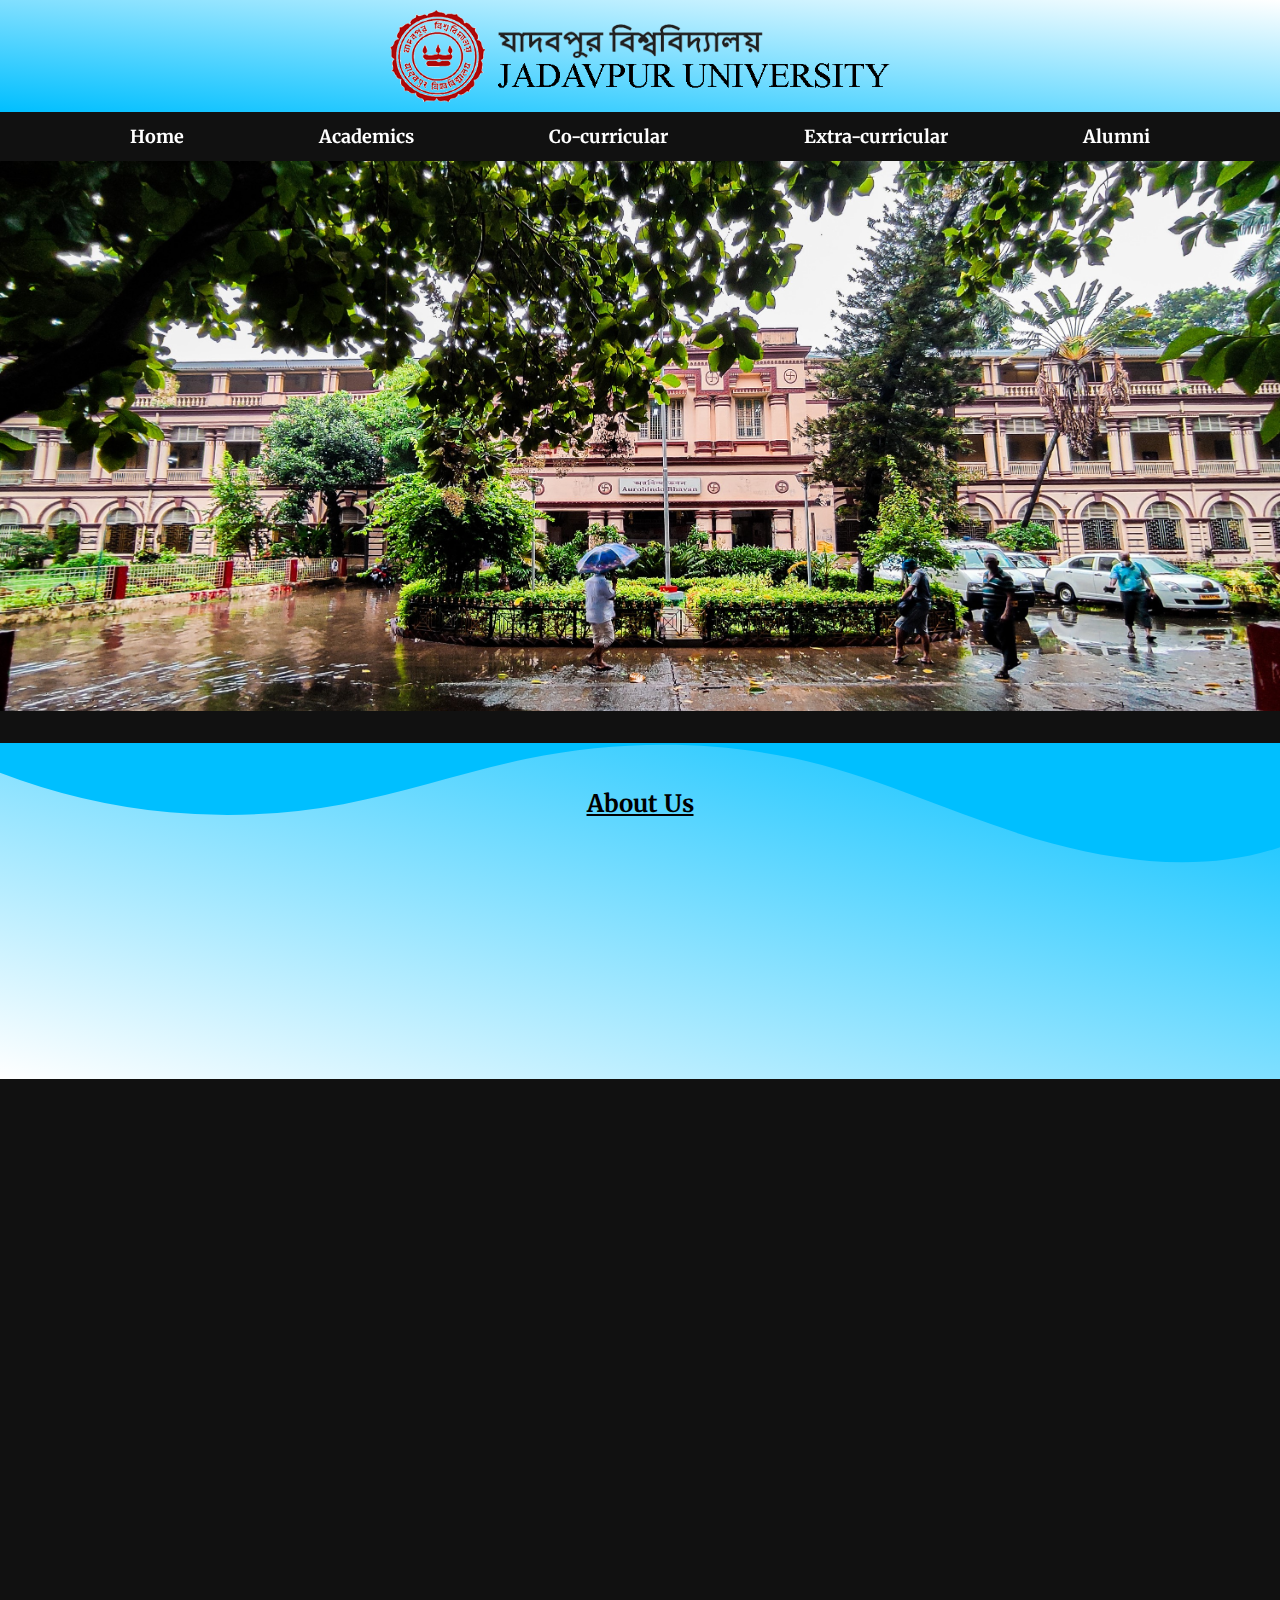
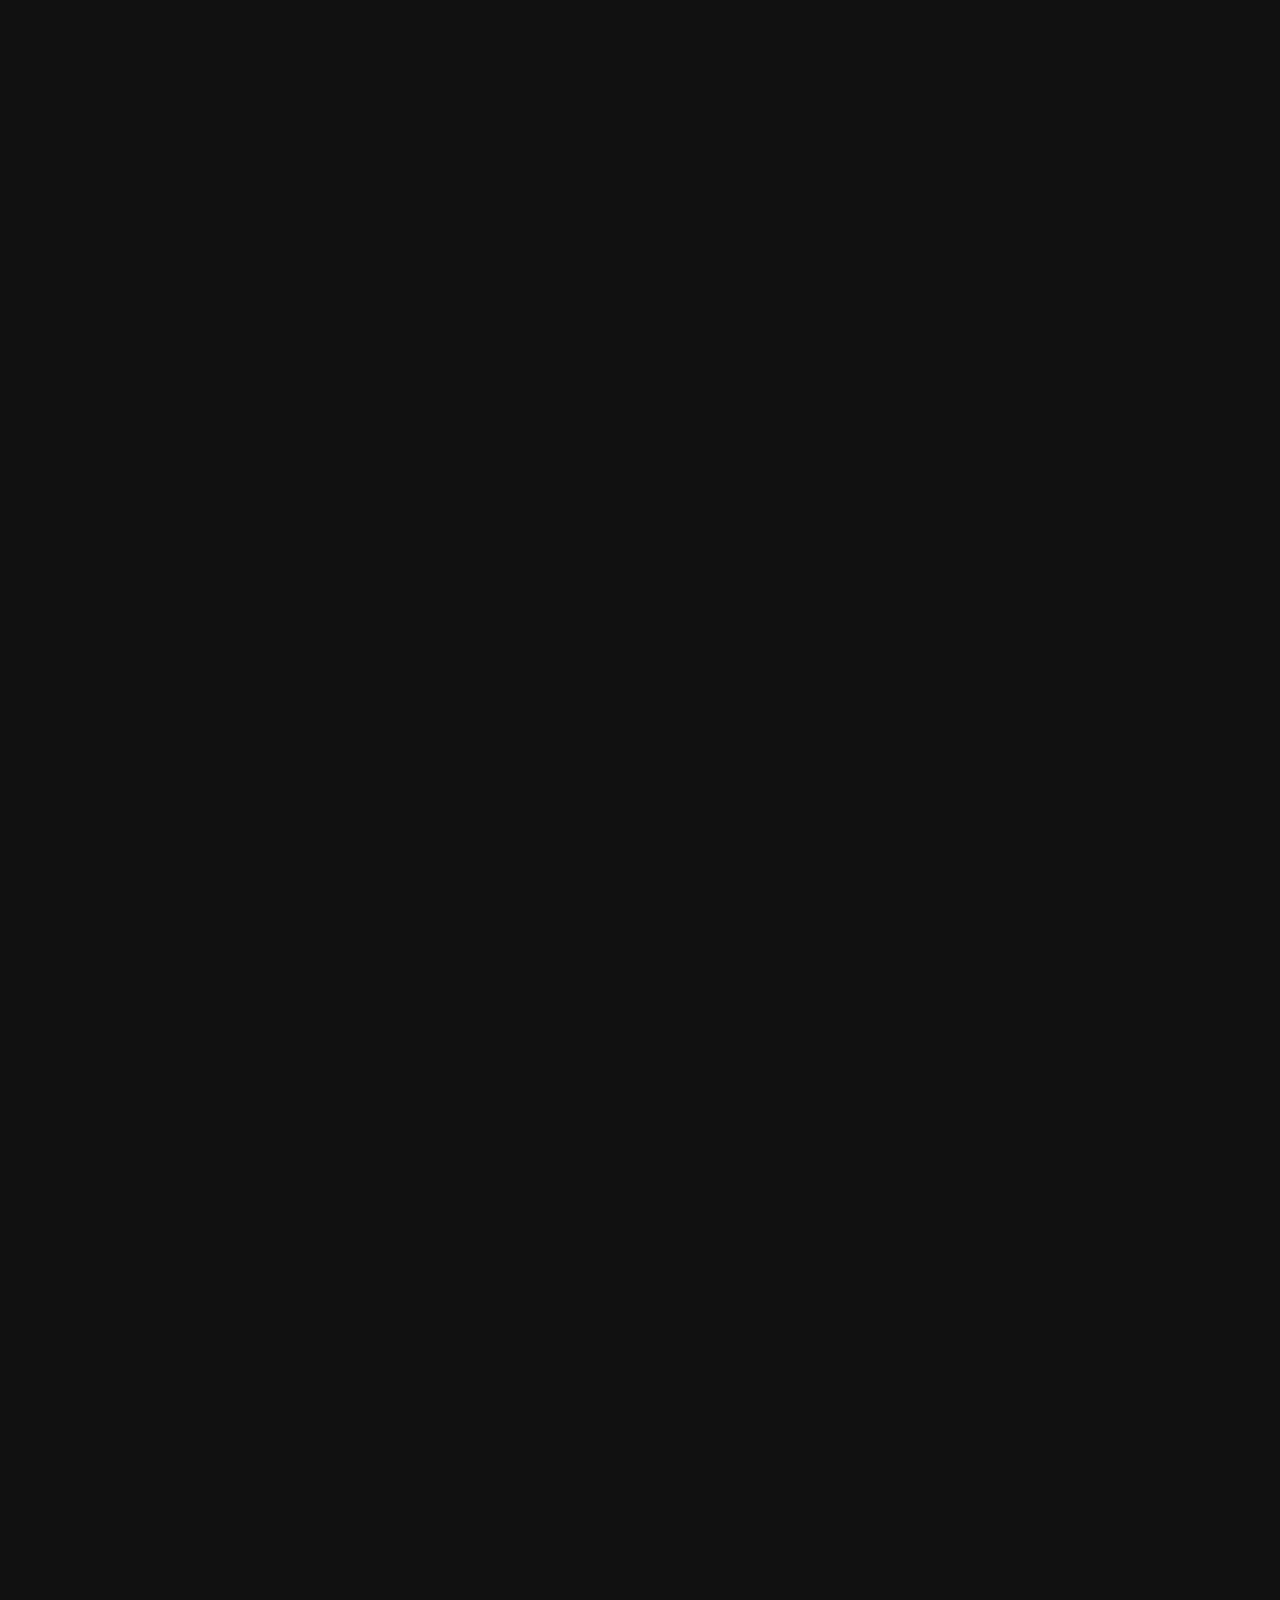
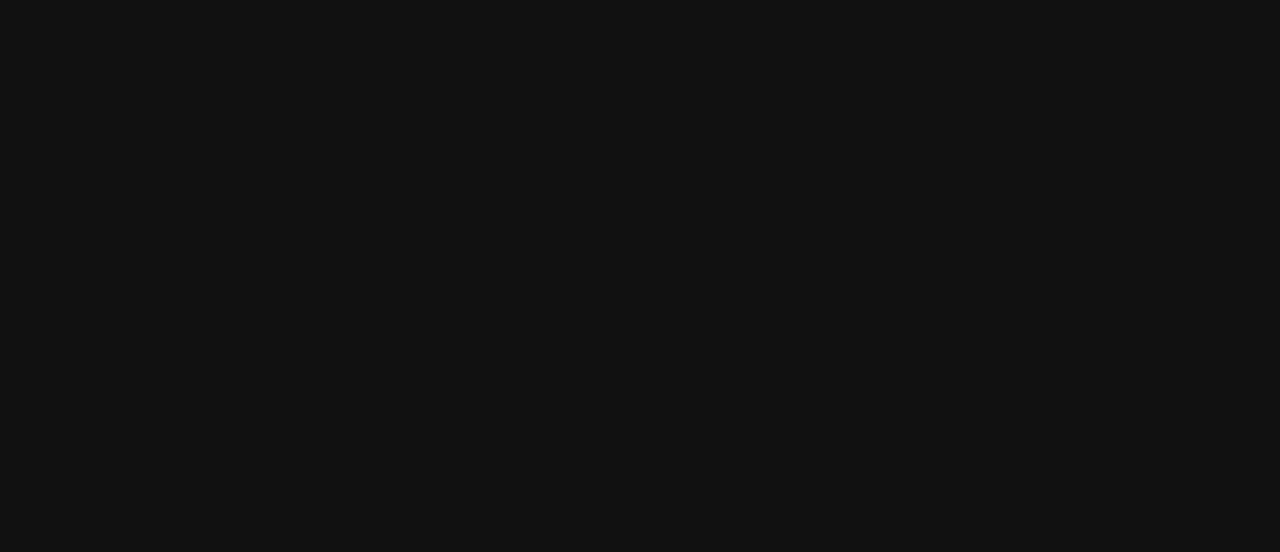
<file: index.html>
<!DOCTYPE html>
<html lang="en">
  <head>
    <meta charset="UTF-8" />
    <meta http-equiv="X-UA-Compatible" content="IE=edge" />
    <meta name="viewport" content="width=device-width, initial-scale=1.0" />
    <title>Jadavpur University</title>
    <link rel="shortcut icon" href="images/logo-ju.png" type="image/x-icon" />
    <link rel="stylesheet" href="styles.css" />
    <script defer src="script.js"></script>
    <style>
      .home-image {
        height: 550px;
        background: url(images/home_page_img.jpg);
        background-size: cover;
        background-position: top;
      }
      .home-image:hover {
        background-position: bottom;
      }
    </style>
  </head>
  <body>
    <header>
      <img
        src="images/logo-black.png"
        alt="Jadavpur University"
        width="500px"
      />
    </header>
    <nav class="hidden">
      <a href="index.html"><b>Home</b></a>
      <a href="academics.html"><b>Academics</b></a>
      <a href="co-curricular.html"><b>Co-curricular</b></a>
      <a href="extra-curricular.html"><b>Extra-curricular</b></a>
      <a href="alumni.html"><b>Alumni</b></a>
    </nav>
    <main>
      <div class="home-image hidden"></div>
      <section class="common hidden" style="margin-top: 3.5vh">
        <h2><u>About Us</u></h2>
        <p class="hidden">
          Jadavpur University is a State University founded on 24 December 1955
          under the Jadavpur University Act (West Bengal Act XXXIII of 1955).
          Originating in the anti-colonial National Council of Education, Bengal
          (1906) to “achieve self-reliance through the empowerment of youth by
          imparting the best of global knowledge, technical education, and
          awareness of social, cultural, political, economic realities of the
          state, the nation and the world” the university has consistently set
          new frontiers in science, technology, humanities and social science
          innovation and outreach; it has provided research and policy support
          for state and national governments and international bodies, and
          conventional and non-conventional technological development for
          society at large, including both established industries and
          disadvantaged groups, through innovation and adaptation.
        </p>
        <div class="wave">
          <svg
            data-name="Layer 1"
            xmlns="http://www.w3.org/2000/svg"
            viewBox="0 0 1200 120"
            preserveAspectRatio="none"
          >
            <path
              d="M321.39,56.44c58-10.79,114.16-30.13,172-41.86,82.39-16.72,168.19-17.73,250.45-.39C823.78,31,906.67,72,985.66,92.83c70.05,18.48,146.53,26.09,214.34,3V0H0V27.35A600.21,600.21,0,0,0,321.39,56.44Z"
              class="shape-fill"
            ></path>
          </svg>
        </div>
      </section>
      <div class="wrap hidden">
        <div class="cube">
          <div class="front">
            <h2>Academics</h2>
            After Independence, on 24 December 1955, Jadavpur University was
            officially established by the Government of West Bengal with the
            concurrence of the Government of India.
          </div>
          <div class="back">
            <h2>Co-curricular</h2>
            Co-curricular activities are an essential part of college education.
            They help develop students` holistic development and assist in
            developing critical skills and abilities to be successful and happy
            in 21st Century life and workplaces.
          </div>
          <div class="top">
            <h2>Extra-curricular</h2>
            Jadavpur University is a premier educational institution in India
            that is well known for its focus on holistic education, including
            extracurricular activities.
          </div>
          <div class="bottom">
            <h2>Alumni</h2>
            The Jadavpur University Alumni Association (JUAA) is an organization
            that represents the alumni of Jadavpur University, a premier
            educational institution in India.
          </div>
          <div class="left">
            <h2>Placement Cell</h2>
            Jadavpur University ranked 5th among Indian Universities, 1st among
            State Universities and 17th in Engineering among Indian Engineering
            Colleges in NIRF Rankings, 2020.
          </div>
          <div class="right">
            <h2>Faculties</h2>
            Jadavpur University has consistently pursued innovation, not for its
            own sake but for the greater good of society. This quest has
            received recognition and accolades from domestic and international
            agencies and bodies, academic and otherwise.
          </div>
        </div>
      </div>
      <section class="common hidden">
        <h2><u>Message from the Administration</u></h2>
        <p class="hidden">
          Jadavpur University is an outcome of nationalist movement initiated in
          the early twentieth century by the intellectuals and thinkers of
          Bengal. In addition to a rich heritage of the Faculties of
          Engineering, Arts and Science the University has a large number of
          Interdisciplinary Schools under the Faculty of Interdisciplinary
          Studies, Law and Management. In the present age, the traditionally
          rigid boundaries of disciplines are removed and the subjects are
          divided and subdivided into smaller units that cris-cross and mix
          together to form new interdisciplinary ideas. The close association of
          members of different faculties has facilitated them to take full
          advantage of this effect. The untiring effort of the faculty members
          and staff and the enthusiasm of the brightest students have catapulted
          the University to the top rank in research and teaching in the
          country.
        </p>
        <div class="wave">
          <svg
            data-name="Layer 1"
            xmlns="http://www.w3.org/2000/svg"
            viewBox="0 0 1200 120"
            preserveAspectRatio="none"
          >
            <path
              d="M321.39,56.44c58-10.79,114.16-30.13,172-41.86,82.39-16.72,168.19-17.73,250.45-.39C823.78,31,906.67,72,985.66,92.83c70.05,18.48,146.53,26.09,214.34,3V0H0V27.35A600.21,600.21,0,0,0,321.39,56.44Z"
              class="shape-fill"
            ></path>
          </svg>
        </div>
      </section>
      <section class="gallery hidden">
        <h2><u>Facilities</u></h2>
        <div class="photos">
          <div
            class="photo hidden"
            style="background-image: url(images/library.jpg)"
          ><h3>Central Library</h3></div>
          <div
            class="photo hidden"
            style="background-image: url(images/guest-House.jpg)"
          ><h3>Guest House</h3></div>
          <div
            class="photo hidden"
            style="background-image: url(images/womens-hostel.jpg)"
          ><h3>Women's Hostel</h3></div>
          <div
            class="photo hidden"
            style="background-image: url(images/THERMODYNAMICS_LAB.jpg)"
          >Reasearch & Development</div>
        </div>
        <div class="wave">
          <svg
            data-name="Layer 1"
            xmlns="http://www.w3.org/2000/svg"
            viewBox="0 0 1200 120"
            preserveAspectRatio="none"
          >
            <path
              d="M321.39,56.44c58-10.79,114.16-30.13,172-41.86,82.39-16.72,168.19-17.73,250.45-.39C823.78,31,906.67,72,985.66,92.83c70.05,18.48,146.53,26.09,214.34,3V0H0V27.35A600.21,600.21,0,0,0,321.39,56.44Z"
              class="shape-fill"
            ></path>
          </svg>
        </div>
      </section>
      <section class="common hidden">
        <h2><u>Admission</u></h2>
        <p class="hidden">
          Admission to Jadavpur University, though extremely competitive, is
          through a completely transparent and student-friendly process, from
          application to publication of admission test results; details are
          available to anyone who enquires. The process is reviewed annually and
          improvements are implemented (e.g. making applications to all courses
          at the Faculty of Arts online) on a regular basis. Students from
          backward and disadvantaged sections of society, especially those from
          remote rural areas, are encouraged to apply and there are many schemes
          and programmes for such students.
        </p>
        <div class="wave">
          <svg
            data-name="Layer 1"
            xmlns="http://www.w3.org/2000/svg"
            viewBox="0 0 1200 120"
            preserveAspectRatio="none"
          >
            <path
              d="M321.39,56.44c58-10.79,114.16-30.13,172-41.86,82.39-16.72,168.19-17.73,250.45-.39C823.78,31,906.67,72,985.66,92.83c70.05,18.48,146.53,26.09,214.34,3V0H0V27.35A600.21,600.21,0,0,0,321.39,56.44Z"
              class="shape-fill"
            ></path>
          </svg>
        </div>
      </section>
      <section class="gallery hidden">
        <h2><u>Gallery</u></h2>
        <div class="photos">
          <div
            class="photo hidden"
            style="background-image: url(images/convo.jpg)"
          >Convocation</div>
          <div
            class="photo hidden"
            style="background-image: url(images/cab.jpg)"
          >Playground</div>
          <div
            class="photo hidden"
            style="background-image: url(images/sanskriti.jpg)"
          >SANSKRITI</div>
          <div
            class="photo hidden"
            style="background-image: url(images/audience.jpg)"
          >conference</div>
        </div>
        <div class="wave">
          <svg
            data-name="Layer 1"
            xmlns="http://www.w3.org/2000/svg"
            viewBox="0 0 1200 120"
            preserveAspectRatio="none"
          >
            <path
              d="M321.39,56.44c58-10.79,114.16-30.13,172-41.86,82.39-16.72,168.19-17.73,250.45-.39C823.78,31,906.67,72,985.66,92.83c70.05,18.48,146.53,26.09,214.34,3V0H0V27.35A600.21,600.21,0,0,0,321.39,56.44Z"
              class="shape-fill"
            ></path>
          </svg>
        </div>
      </section>
    </main>
    <a href="index.html">
      <footer class="bubble hidden">
        <img
          src="images/logo-white.png"
          alt="Jadavpur University"
          width="400px"
        />
        <pre>
          Information Office Phone No.: 2457 - 2227
          Jadavpur Campus: 188, Raja S.C. Mallick Rd,
          Kolkata-32. Ph: +9133-24146666
          Salt Lake Campus: Plot No.8, Salt Lake Bypass, 
          LB Block, Sector-III, Salt Lake City, Kolkata-106.
          Ph: +9133-2335 5215
        </pre>
      </footer>
    </a>
  </body>
</html>
</file>
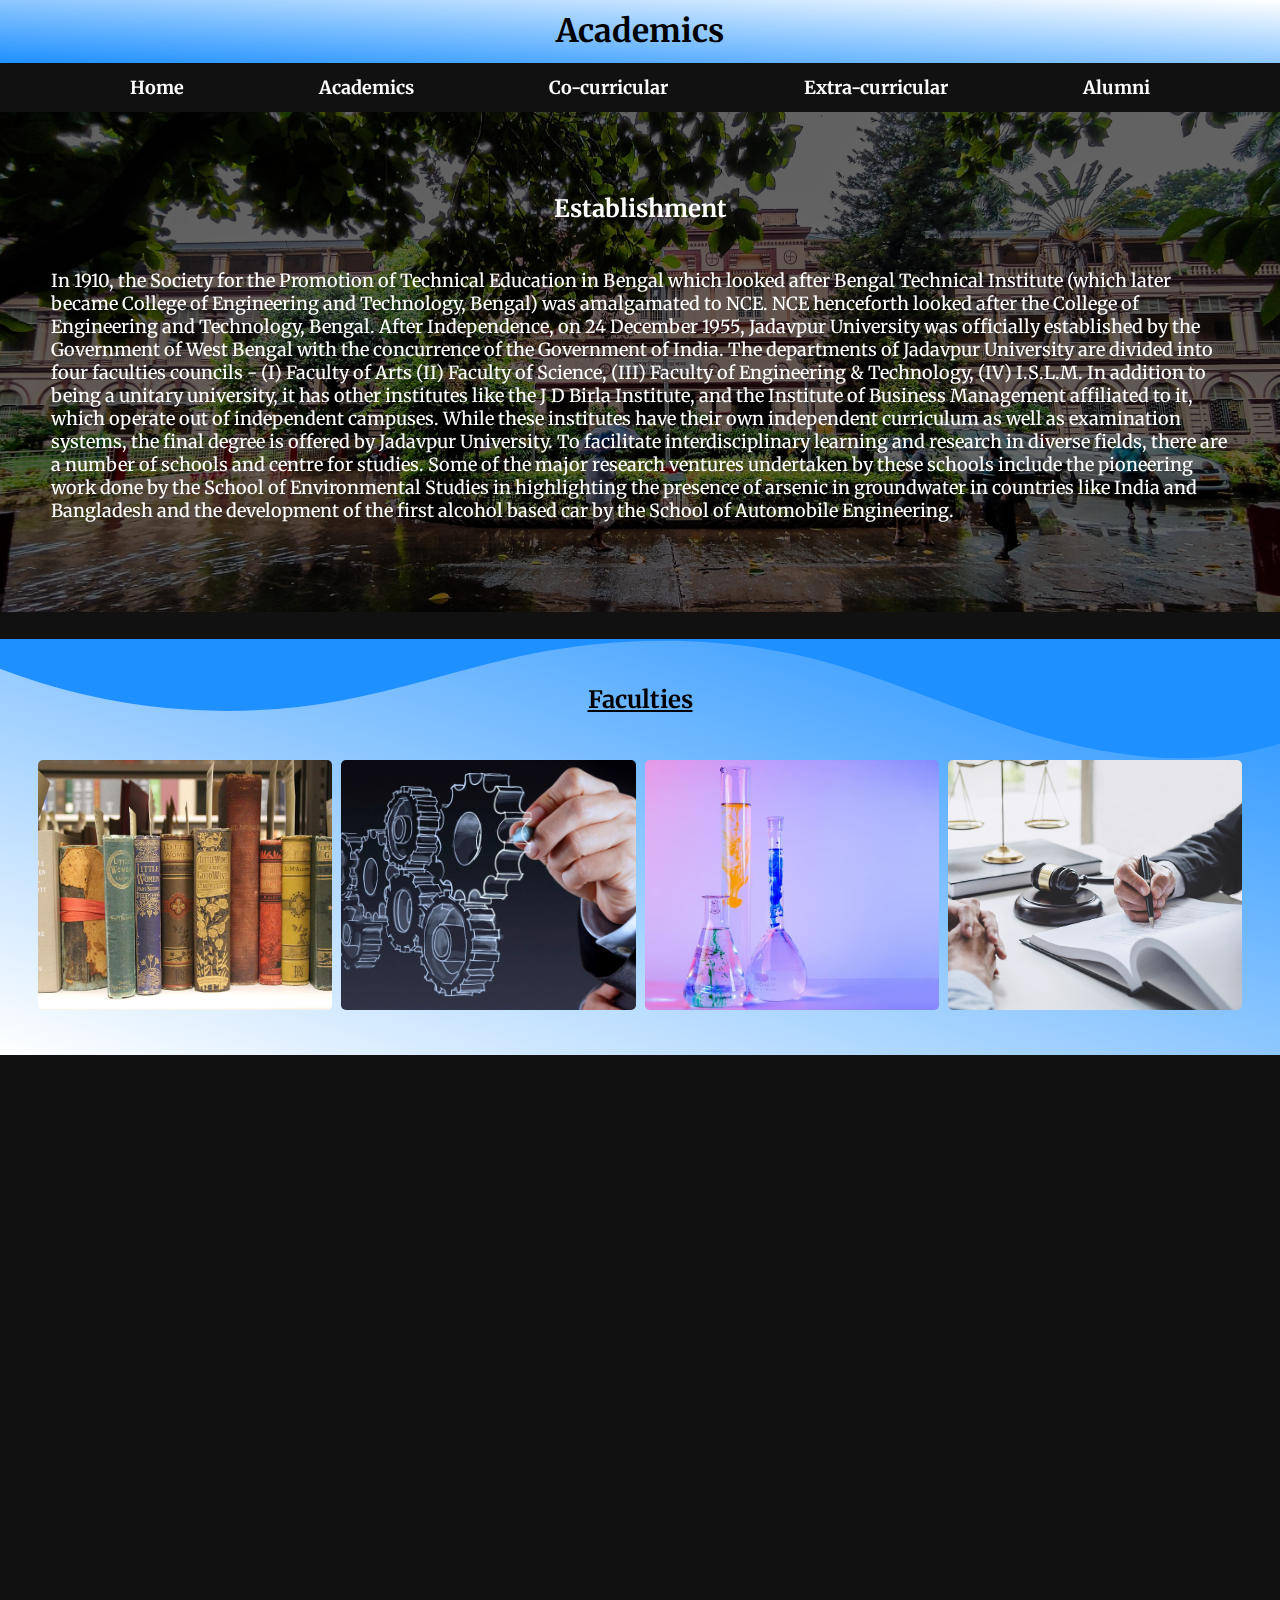
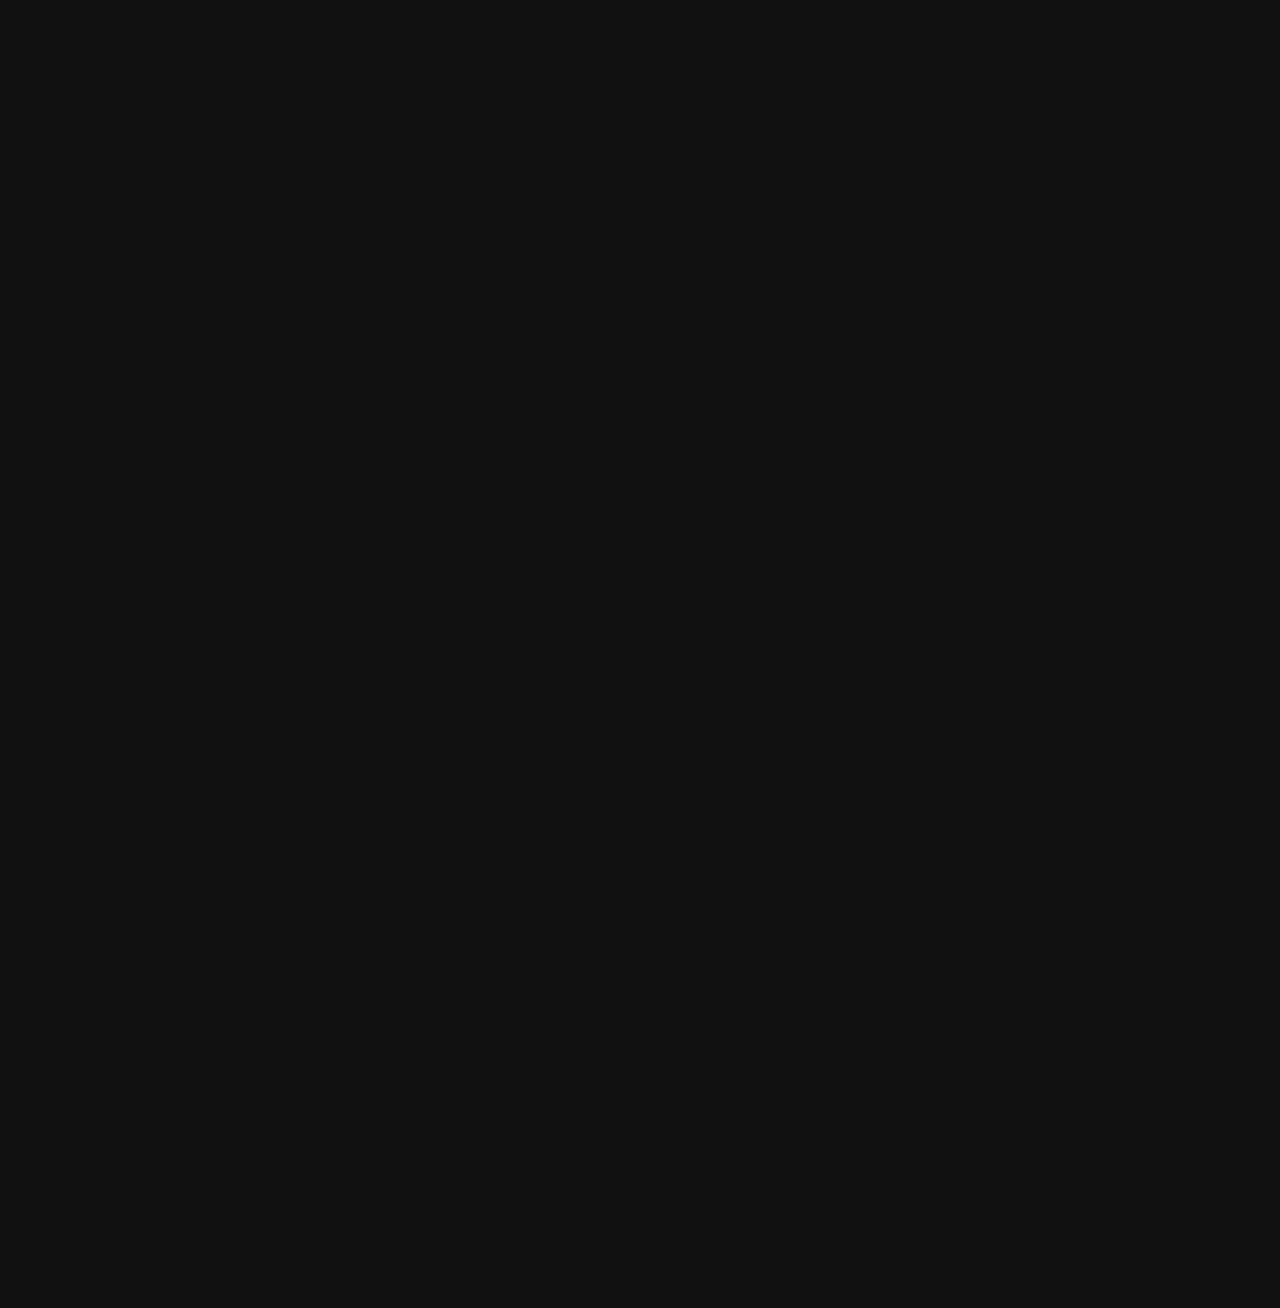
<file: academics.html>
<!DOCTYPE html>
<html lang="en">
  <head>
    <meta charset="UTF-8" />
    <meta http-equiv="X-UA-Compatible" content="IE=edge" />
    <meta name="viewport" content="width=device-width, initial-scale=1.0" />
    <title>Academics</title>
    <link rel="shortcut icon" href="images/logo-ju.png" type="image/x-icon" />
    <link rel="stylesheet" href="styles.css" />
    <script defer src="script.js"></script>
    <style>
      :root {
        --theme-color: dodgerblue;
      }
    </style>
  </head>
  <body>
    <header><h1>Academics</h1></header>
    <nav class="hidden">
      <a href="index.html"><b>Home</b></a>
      <a href="academics.html"><b>Academics</b></a>
      <a href="co-curricular.html"><b>Co-curricular</b></a>
      <a href="extra-curricular.html"><b>Extra-curricular</b></a>
      <a href="alumni.html"><b>Alumni</b></a>
    </nav>
    <main>
      <section
        class="common hidden"
        style="
          min-height: 500px;
          padding: 5vh 3vw;
          color: white;
          background: url(images/home_page_img.jpg);
          background-size: cover;
          background-color: #333;
          background-blend-mode: overlay;
          background-position: center;
        "
      >
        <h2>Establishment</h2>
        <p class="hidden">
          In 1910, the Society for the Promotion of Technical Education in
          Bengal which looked after Bengal Technical Institute (which later
          became College of Engineering and Technology, Bengal) was amalgamated
          to NCE. NCE henceforth looked after the College of Engineering and
          Technology, Bengal. After Independence, on 24 December 1955, Jadavpur
          University was officially established by the Government of West Bengal
          with the concurrence of the Government of India. The departments of
          Jadavpur University are divided into four faculties councils - (I)
          Faculty of Arts (II) Faculty of Science, (III) Faculty of Engineering
          & Technology, (IV) I.S.L.M. In addition to being a unitary university,
          it has other institutes like the J D Birla Institute, and the
          Institute of Business Management affiliated to it, which operate out
          of independent campuses. While these institutes have their own
          independent curriculum as well as examination systems, the final
          degree is offered by Jadavpur University. To facilitate
          interdisciplinary learning and research in diverse fields, there are a
          number of schools and centre for studies. Some of the major research
          ventures undertaken by these schools include the pioneering work done
          by the School of Environmental Studies in highlighting the presence of
          arsenic in groundwater in countries like India and Bangladesh and the
          development of the first alcohol based car by the School of Automobile
          Engineering.
        </p>
      </section>
      <section class="gallery hidden">
        <h2><u>Faculties</u></h2>
        <div class="photos">
          <a
            href="faculty-arts.html"
            class="photo hidden"
            style="background-image: url(images/fuculty-arts-img.jpg)"
          >
            Faculty of Arts
          </a>
          <a
            href="faculty-engineering.html"
            class="photo hidden"
            style="background-image: url(images/eng.webp)"
          >
            Faculty of Engineering & Technology
          </a>
          <a
            href="faculty-science.html"
            class="photo hidden"
            style="background-image: url(images/science.jpg)"
          >
            Faculty of Science
          </a>
          <a
            href="faculty-law.html"
            class="photo hidden"
            style="background-image: url(images/law.jpg)"
          >
            Faculty of Interdisciplinary Studies, Law & Management
          </a>
        </div>
        <div class="wave">
          <svg
            data-name="Layer 1"
            xmlns="http://www.w3.org/2000/svg"
            viewBox="0 0 1200 120"
            preserveAspectRatio="none"
          >
            <path
              d="M321.39,56.44c58-10.79,114.16-30.13,172-41.86,82.39-16.72,168.19-17.73,250.45-.39C823.78,31,906.67,72,985.66,92.83c70.05,18.48,146.53,26.09,214.34,3V0H0V27.35A600.21,600.21,0,0,0,321.39,56.44Z"
              class="shape-fill"
            ></path>
          </svg>
        </div>
      </section>
      <section class="common hidden">
        <h2><u>Research</u></h2>
        <p class="hidden">
          All departments, interdisciplinary schools, centres and special
          programmes are engaged in research. Recognition and praise have come
          from assessment and ranking bodies, both national and international,
          and Jadavpur University has received substantial grants from funding
          agencies, including UGC-SAP, DST-PURSE, TEQIP, SYLFF, Erasmus+, the
          European Union, RUSA, among others. As many as thirty teachers of the
          university find places in the list of the top 2% of the world`s
          scientists, prepared by Stanford University (2020), the highest among
          Indian universities. Thrust areas for research are decided upon at the
          university, faculty, department and school levels, apart from special
          research programmes cutting across disciplines and departments.
        </p>
        <div class="wave">
          <svg
            data-name="Layer 1"
            xmlns="http://www.w3.org/2000/svg"
            viewBox="0 0 1200 120"
            preserveAspectRatio="none"
          >
            <path
              d="M321.39,56.44c58-10.79,114.16-30.13,172-41.86,82.39-16.72,168.19-17.73,250.45-.39C823.78,31,906.67,72,985.66,92.83c70.05,18.48,146.53,26.09,214.34,3V0H0V27.35A600.21,600.21,0,0,0,321.39,56.44Z"
              class="shape-fill"
            ></path>
          </svg>
        </div>
      </section>
      <section class="common hidden">
        <h2><u>Innovation</u></h2>
        <p class="hidden">
          Jadavpur University has consistently pursued innovation, not for its
          own sake but for the greater good of society. This quest has received
          recognition and accolades from domestic and international agencies and
          bodies, academic and otherwise. It is engaged in the development and
          validation of different types of indigenous knowledge and has long
          been pursuing R&D and unique inventions in multiple areas of strategic
          importance with potential for local, national, and global knowledge
          enhancement and social change. The university nurtures innovation and
          creativity across disciplinary boundaries by creating flexible and
          adaptive spaces where new experiments in thought, new technologies,
          and new knowledge practices can be generated.
        </p>
        <div class="wave">
          <svg
            data-name="Layer 1"
            xmlns="http://www.w3.org/2000/svg"
            viewBox="0 0 1200 120"
            preserveAspectRatio="none"
          >
            <path
              d="M321.39,56.44c58-10.79,114.16-30.13,172-41.86,82.39-16.72,168.19-17.73,250.45-.39C823.78,31,906.67,72,985.66,92.83c70.05,18.48,146.53,26.09,214.34,3V0H0V27.35A600.21,600.21,0,0,0,321.39,56.44Z"
              class="shape-fill"
            ></path>
          </svg>
        </div>
      </section>
      <a
        href="placement-cell.html"
        class="common hidden"
        style="cursor: pointer"
      >
        <h2><u>Placement Cell</u></h2>
        <p class="hidden">
          Jadavpur University has a separate Placement Office, under the
          administrative control of the Officer of Placement and Training, which
          helps students identify job opportunities; it runs placement and
          entrepreneurship skill-development workshops, where students are
          taught soft skills, and acts as a facilitator for an interlocutor
          between students and prospective employers. Over 100 national and
          transnational companies/organisations come to the university to
          interview potential recruits every year.
        </p>
        <div class="wave">
          <svg
            data-name="Layer 1"
            xmlns="http://www.w3.org/2000/svg"
            viewBox="0 0 1200 120"
            preserveAspectRatio="none"
          >
            <path
              d="M321.39,56.44c58-10.79,114.16-30.13,172-41.86,82.39-16.72,168.19-17.73,250.45-.39C823.78,31,906.67,72,985.66,92.83c70.05,18.48,146.53,26.09,214.34,3V0H0V27.35A600.21,600.21,0,0,0,321.39,56.44Z"
              class="shape-fill"
            ></path>
          </svg>
        </div>
      </a>
      <section class="common hidden">
        <h2><u>Activity Login Credentials</u></h2>
        <div>
          <div class="outer">
            <div class="inner hidden">
              <form action="">
                <label for="">Student Name</label>
                <input type="text" />
                <label for="">College ID</label>
                <input type="number" />
                <label for="">Password</label>
                <input type="password" /> 
                <div class="outer2">
                  <a href="index.html">Login</a>
                  <a href="index.html">Signup</a>
                </div>
              </form>
            </div>
            <div class="inner hidden" style="transition-delay: 100ms">
              <form action="">
                <label for="">Faculty Name</label>
                <input type="text" />
                <label for="">Employee ID</label>
                <input type="number" />
                <label for="">Password</label>
                <input type="password"/>
                <div class="outer2">
                  <a href="index.html">Login</a>
                  <a href="index.html">Signup</a>
                </div>
              </form>
            </div>
          </div>
        </div>
        <div class="wave">
          <svg
            data-name="Layer 1"
            xmlns="http://www.w3.org/2000/svg"
            viewBox="0 0 1200 120"
            preserveAspectRatio="none"
          >
            <path
              d="M321.39,56.44c58-10.79,114.16-30.13,172-41.86,82.39-16.72,168.19-17.73,250.45-.39C823.78,31,906.67,72,985.66,92.83c70.05,18.48,146.53,26.09,214.34,3V0H0V27.35A600.21,600.21,0,0,0,321.39,56.44Z"
              class="shape-fill"
            ></path>
          </svg>
        </div>
      </section>
    </main>
    <a href="index.html">
      <footer class="bubble hidden">
        <img
          src="images/logo-white.png"
          alt="Jadavpur University"
          width="400px"
        />
        <pre>
          Information Office Phone No.: 2457 - 2227
          Jadavpur Campus: 188, Raja S.C. Mallick Rd,
          Kolkata-32. Ph: +9133-24146666
          Salt Lake Campus: Plot No.8, Salt Lake Bypass, 
          LB Block, Sector-III, Salt Lake City, Kolkata-106.
          Ph: +9133-2335 5215
        </pre>
      </footer>
    </a>
  </body>
</html>
</file>
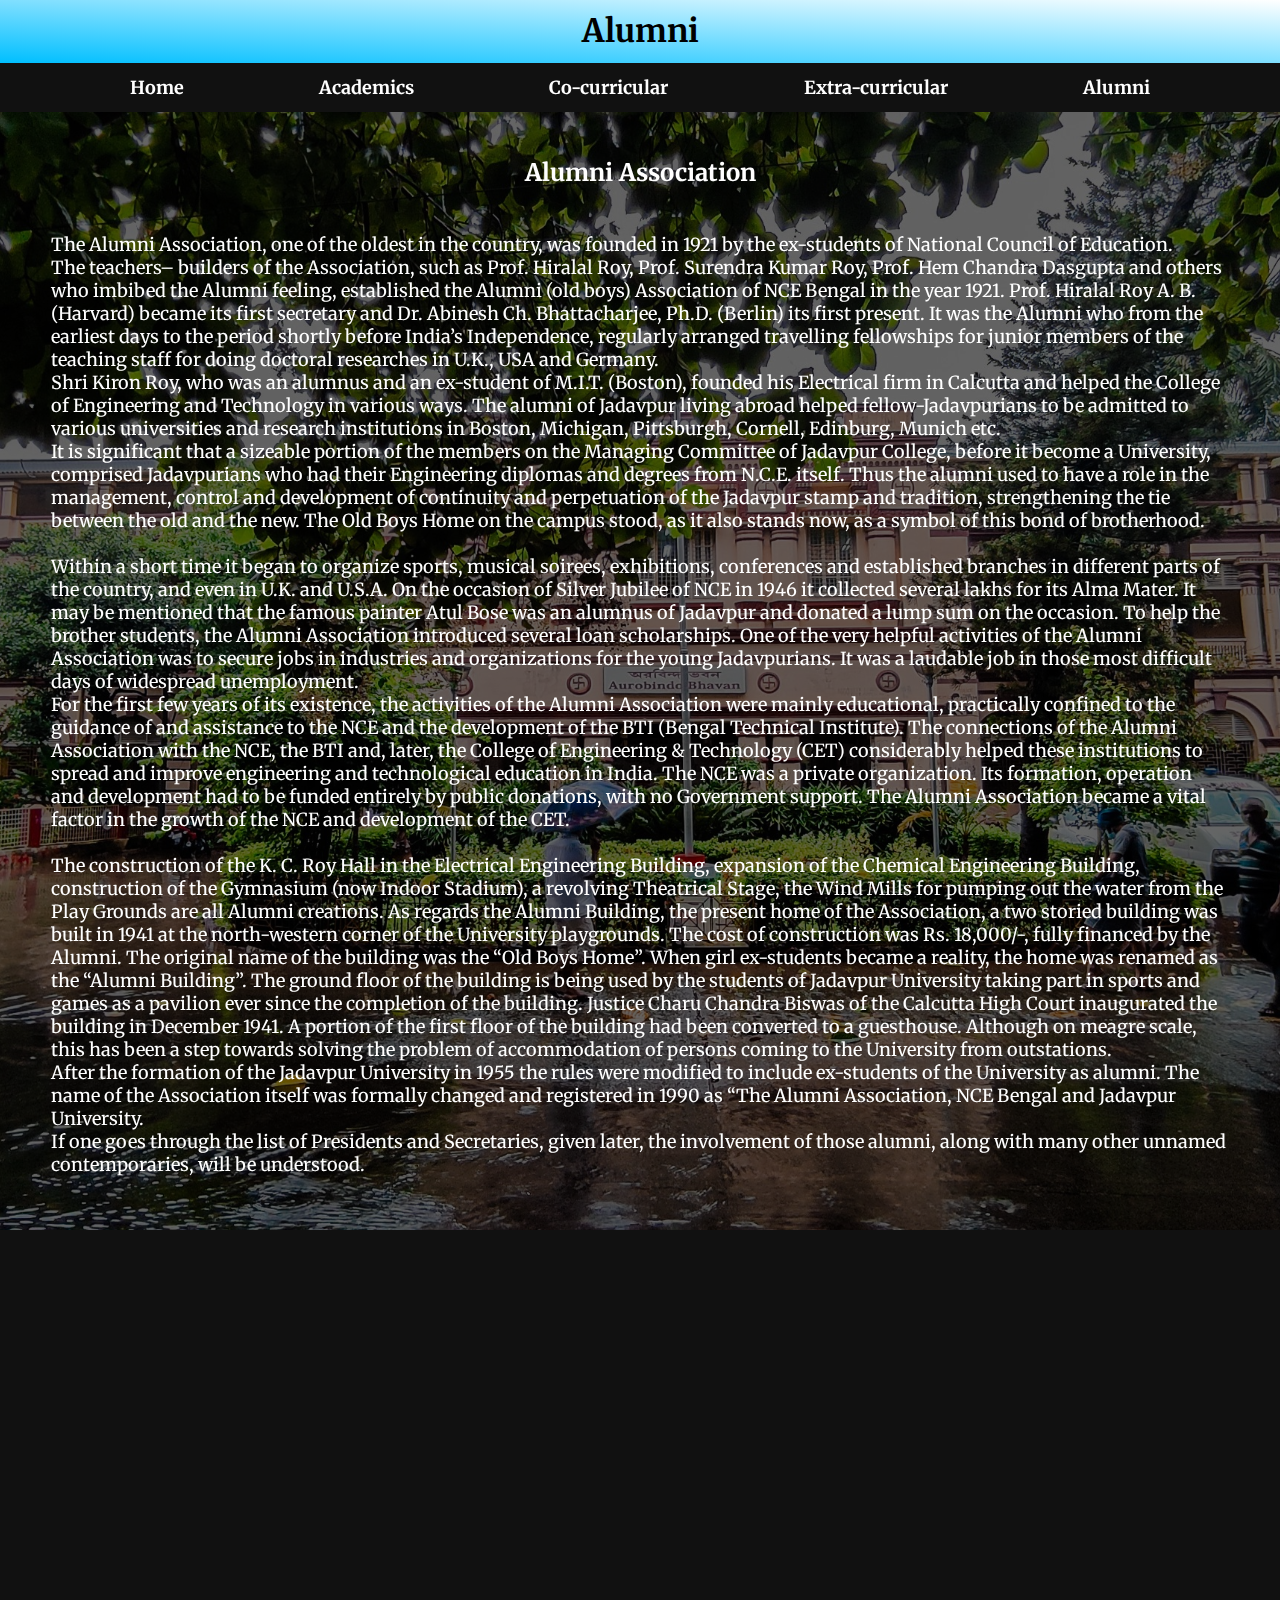
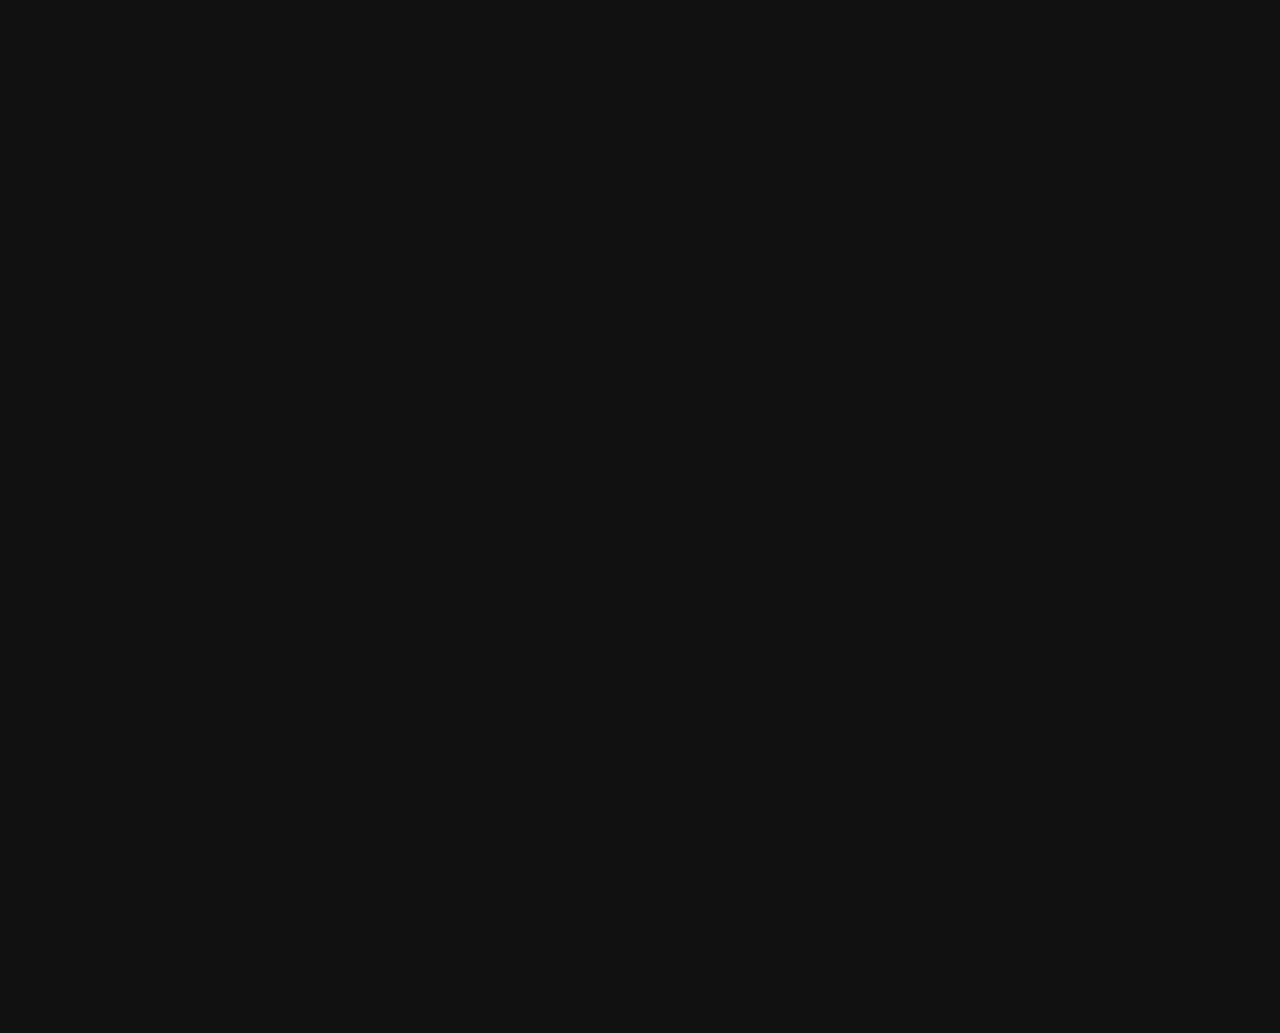
<file: alumni.html>
<!DOCTYPE html>
<html lang="en">
  <head>
    <meta charset="UTF-8" />
    <meta http-equiv="X-UA-Compatible" content="IE=edge" />
    <meta name="viewport" content="width=device-width, initial-scale=1.0" />
    <title>Alumni</title>
    <link rel="shortcut icon" href="images/logo-ju.png" type="image/x-icon" />
    <link rel="stylesheet" href="styles.css" />
    <script defer src="script.js"></script>
  </head>
  <body>
    <header><h1>Alumni</h1></header>
    <nav class="hidden">
      <a href="index.html"><b>Home</b></a>
      <a href="academics.html"><b>Academics</b></a>
      <a href="co-curricular.html"><b>Co-curricular</b></a>
      <a href="extra-curricular.html"><b>Extra-curricular</b></a>
      <a href="alumni.html"><b>Alumni</b></a>
    </nav>
    <main>
      <section
        class="common hidden"
        style="
          min-height: 500px;
          padding: 5vh 3vw;
          color: white;
          background: url(images/home_page_img.jpg);
          background-size: cover;
          background-color: #333;
          background-blend-mode: overlay;
          background-position: center;
        "
      >
        <h2>Alumni Association</h2>
        <p class="hidden">
          The Alumni Association, one of the oldest in the country, was founded
          in 1921 by the ex-students of National Council of Education. <br />

          The teachers– builders of the Association, such as Prof. Hiralal Roy,
          Prof. Surendra Kumar Roy, Prof. Hem Chandra Dasgupta and others who
          imbibed the Alumni feeling, established the Alumni (old boys)
          Association of NCE Bengal in the year 1921. Prof. Hiralal Roy A. B.
          (Harvard) became its first secretary and Dr. Abinesh Ch.
          Bhattacharjee, Ph.D. (Berlin) its first present. It was the Alumni who
          from the earliest days to the period shortly before India’s
          Independence, regularly arranged travelling fellowships for junior
          members of the teaching staff for doing doctoral researches in U.K.,
          USA and Germany. <br />

          Shri Kiron Roy, who was an alumnus and an ex-student of M.I.T.
          (Boston), founded his Electrical firm in Calcutta and helped the
          College of Engineering and Technology in various ways. The alumni of
          Jadavpur living abroad helped fellow-Jadavpurians to be admitted to
          various universities and research institutions in Boston, Michigan,
          Pittsburgh, Cornell, Edinburg, Munich etc. <br />

          It is significant that a sizeable portion of the members on the
          Managing Committee of Jadavpur College, before it become a University,
          comprised Jadavpurians who had their Engineering diplomas and degrees
          from N.C.E. itself. Thus the alumni used to have a role in the
          management, control and development of continuity and perpetuation of
          the Jadavpur stamp and tradition, strengthening the tie between the
          old and the new. The Old Boys Home on the campus stood, as it also
          stands now, as a symbol of this bond of brotherhood. <br />
          <br />
          Within a short time it began to organize sports, musical soirees,
          exhibitions, conferences and established branches in different parts
          of the country, and even in U.K. and U.S.A. On the occasion of Silver
          Jubilee of NCE in 1946 it collected several lakhs for its Alma Mater.
          It may be mentioned that the famous painter Atul Bose was an alumnus
          of Jadavpur and donated a lump sum on the occasion. To help the
          brother students, the Alumni Association introduced several loan
          scholarships. One of the very helpful activities of the Alumni
          Association was to secure jobs in industries and organizations for the
          young Jadavpurians. It was a laudable job in those most difficult days
          of widespread unemployment. <br />

          For the first few years of its existence, the activities of the Alumni
          Association were mainly educational, practically confined to the
          guidance of and assistance to the NCE and the development of the BTI
          (Bengal Technical Institute). The connections of the Alumni
          Association with the NCE, the BTI and, later, the College of
          Engineering & Technology (CET) considerably helped these institutions
          to spread and improve engineering and technological education in
          India. The NCE was a private organization. Its formation, operation
          and development had to be funded entirely by public donations, with no
          Government support. The Alumni Association became a vital factor in
          the growth of the NCE and development of the CET. <br />
          <br />
          The construction of the K. C. Roy Hall in the Electrical Engineering
          Building, expansion of the Chemical Engineering Building, construction
          of the Gymnasium (now Indoor Stadium), a revolving Theatrical Stage,
          the Wind Mills for pumping out the water from the Play Grounds are all
          Alumni creations. As regards the Alumni Building, the present home of
          the Association, a two storied building was built in 1941 at the
          north-western corner of the University playgrounds. The cost of
          construction was Rs. 18,000/-, fully financed by the Alumni. The
          original name of the building was the “Old Boys Home”. When girl
          ex-students became a reality, the home was renamed as the “Alumni
          Building”. The ground floor of the building is being used by the
          students of Jadavpur University taking part in sports and games as a
          pavilion ever since the completion of the building. Justice Charu
          Chandra Biswas of the Calcutta High Court inaugurated the building in
          December 1941. A portion of the first floor of the building had been
          converted to a guesthouse. Although on meagre scale, this has been a
          step towards solving the problem of accommodation of persons coming to
          the University from outstations. <br />
          After the formation of the Jadavpur University in 1955 the rules were
          modified to include ex-students of the University as alumni. The name
          of the Association itself was formally changed and registered in 1990
          as “The Alumni Association, NCE Bengal and Jadavpur University. <br />

          If one goes through the list of Presidents and Secretaries, given
          later, the involvement of those alumni, along with many other unnamed
          contemporaries, will be understood.
        </p>
      </section>
      <section class="common hidden">
        <h2><u>Vision and Priorities</u></h2>
        <p class="hidden">
          The Jadavpur University Alumni Association (JUAA) is an organization
          that represents the alumni of Jadavpur University, a premier
          educational institution in India. The association aims to foster a
          strong relationship between the university and its alumni, as well as
          among alumni themselves. <br />
          The JUAA has a number of objectives, including: <br />
          1. Building and maintaining a network of alumni who can help each
          other in personal and professional growth. <br />
          2. Supporting the development of the university by providing financial
          and other resources. <br />
          3. Encouraging alumni to participate in activities and events that
          promote the university. <br />
          4.Helping current students by providing mentorship, internships, and
          job opportunities. <br />
          The JUAA also organizes a range of events and activities, such as
          reunions, networking events, and workshops, to facilitate
          communication and collaboration among alumni. The association also
          provides a platform for alumni to share their experiences and success
          stories, which can inspire current students and younger alumni. The
          JUAA is an important part of the Jadavpur University community,
          helping to strengthen the bond between the university and its
          graduates. Through its activities and initiatives, the association
          promotes the values of the university and encourages alumni to
          continue to contribute to the growth and development of the
          institution.
        </p>
        <div class="wave">
          <svg
            data-name="Layer 1"
            xmlns="http://www.w3.org/2000/svg"
            viewBox="0 0 1200 120"
            preserveAspectRatio="none"
          >
            <path
              d="M321.39,56.44c58-10.79,114.16-30.13,172-41.86,82.39-16.72,168.19-17.73,250.45-.39C823.78,31,906.67,72,985.66,92.83c70.05,18.48,146.53,26.09,214.34,3V0H0V27.35A600.21,600.21,0,0,0,321.39,56.44Z"
              class="shape-fill"
            ></path>
          </svg>
        </div>
      </section>
      <section class="common hidden">
        <h2><u>Activity Login Credentials</u></h2>
        <div>
          <div class="outer">
            <div class="inner hidden">
              <form action="">
                <label for="">Alumni Name</label>
                <input type="text" />
                <label for="">College ID</label>
                <input type="number" />
                <label for="">Password</label>
                <input type="password" />
                <div class="outer2">
                  <a href="index.html">Login</a>
                  <a href="index.html">Signup</a>
                </div>
              </form>
            </div>
          </div>
        </div>
        <div class="wave">
          <svg
            data-name="Layer 1"
            xmlns="http://www.w3.org/2000/svg"
            viewBox="0 0 1200 120"
            preserveAspectRatio="none"
          >
            <path
              d="M321.39,56.44c58-10.79,114.16-30.13,172-41.86,82.39-16.72,168.19-17.73,250.45-.39C823.78,31,906.67,72,985.66,92.83c70.05,18.48,146.53,26.09,214.34,3V0H0V27.35A600.21,600.21,0,0,0,321.39,56.44Z"
              class="shape-fill"
            ></path>
          </svg>
        </div>
      </section>
    </main>
    <a href="index.html">
      <footer class="bubble hidden">
        <img
          src="images/logo-white.png"
          alt="Jadavpur University"
          width="400px"
        />
        <pre>
          Information Office Phone No.: 2457 - 2227
          Jadavpur Campus: 188, Raja S.C. Mallick Rd,
          Kolkata-32. Ph: +9133-24146666
          Salt Lake Campus: Plot No.8, Salt Lake Bypass, 
          LB Block, Sector-III, Salt Lake City, Kolkata-106.
          Ph: +9133-2335 5215
        </pre>
      </footer>
    </a>
  </body>
</html>
</file>
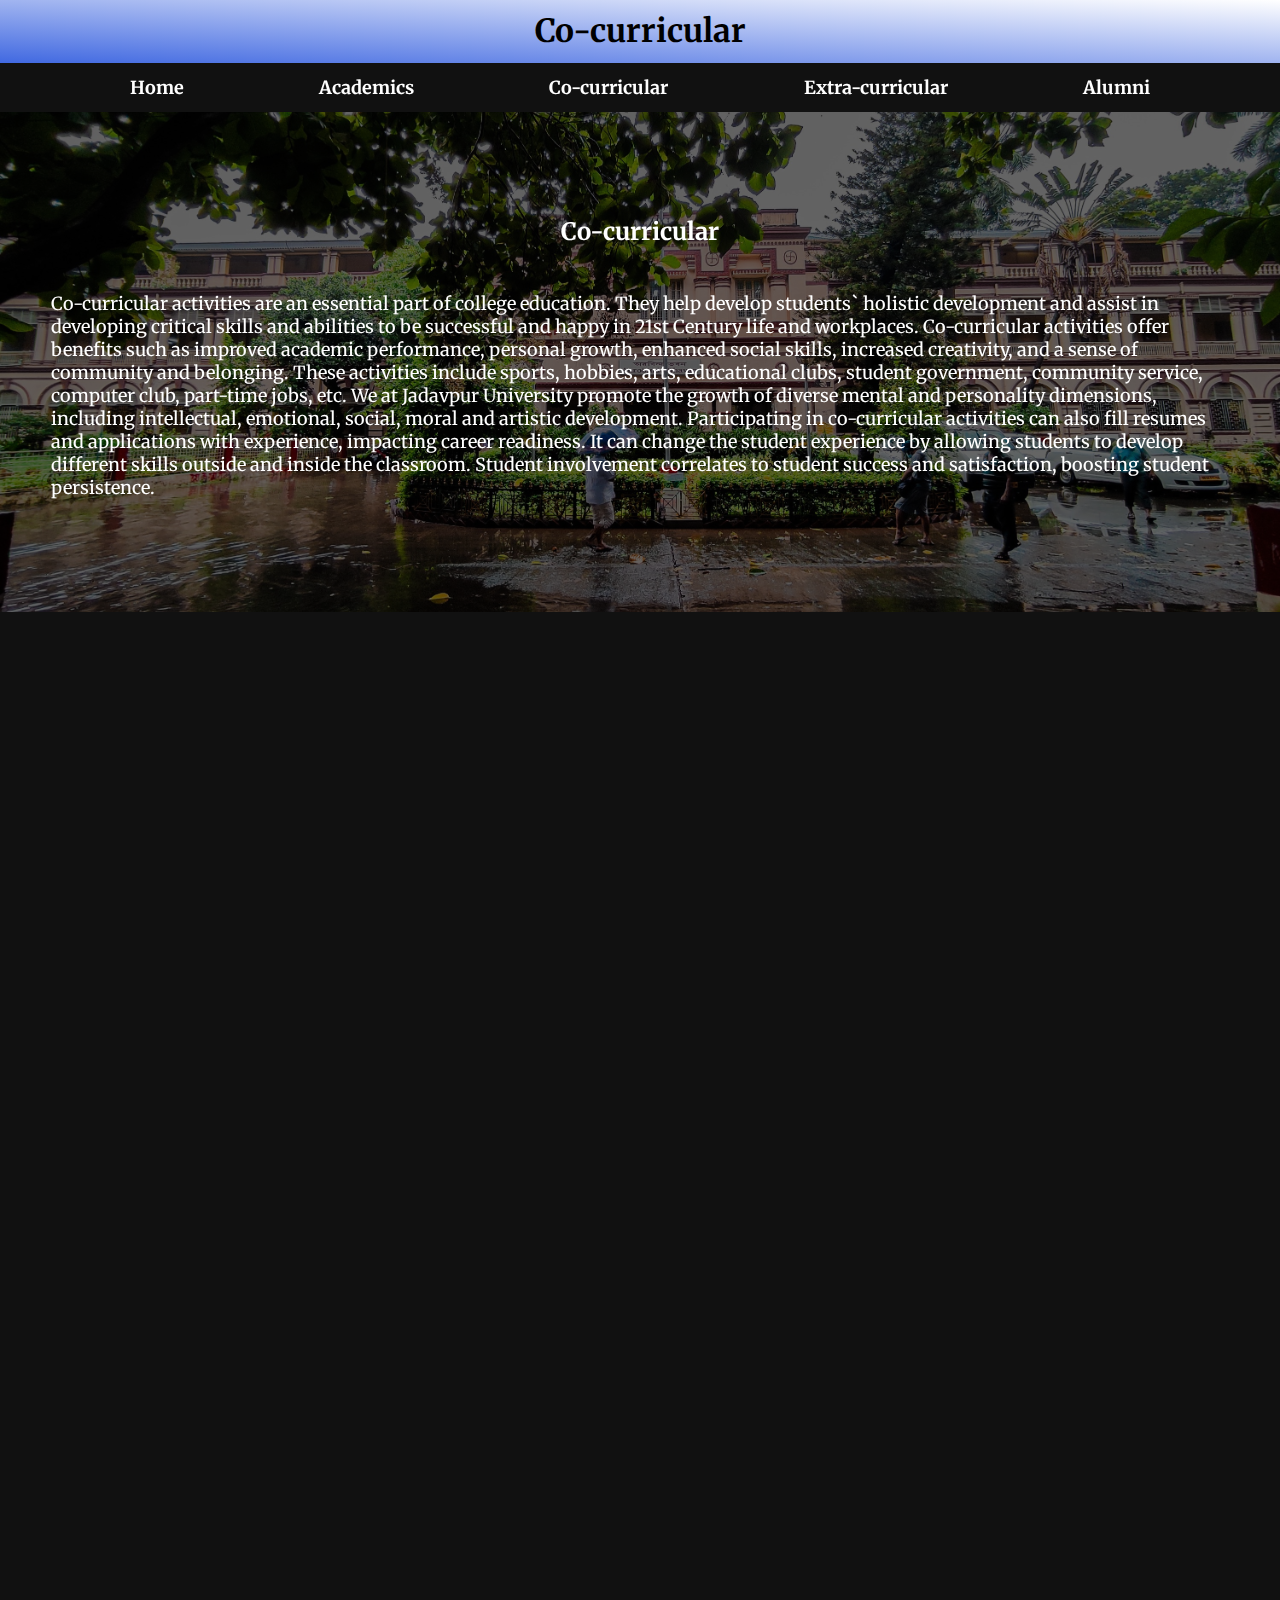
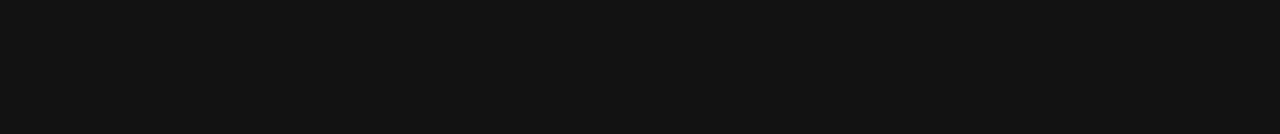
<file: co-curricular.html>
<!DOCTYPE html>
<html lang="en">
  <head>
    <meta charset="UTF-8" />
    <meta http-equiv="X-UA-Compatible" content="IE=edge" />
    <meta name="viewport" content="width=device-width, initial-scale=1.0" />
    <title>Co-curricular</title>
    <link rel="shortcut icon" href="images/logo-ju.png" type="image/x-icon" />
    <link rel="stylesheet" href="styles.css" />
    <script defer src="script.js"></script>
    <style>
      :root {
        --theme-color: royalblue;
      }
    </style>
  </head>
  <body>
    <header><h1>Co-curricular</h1></header>
    <nav class="hidden">
      <a href="index.html"><b>Home</b></a>
      <a href="academics.html"><b>Academics</b></a>
      <a href="co-curricular.html"><b>Co-curricular</b></a>
      <a href="extra-curricular.html"><b>Extra-curricular</b></a>
      <a href="alumni.html"><b>Alumni</b></a>
    </nav>
    <main>
      <section
        class="common hidden"
        style="
          min-height: 500px;
          padding: 5vh 3vw;
          margin-bottom: 30px;
          color: white;
          background: url(images/home_page_img.jpg);
          background-size: cover;
          background-color: #333;
          background-blend-mode: overlay;
          background-position: center;
        "
      >
        <h2>Co-curricular</h2>
        <p class="hidden">
          Co-curricular activities are an essential part of college education.
          They help develop students` holistic development and assist in
          developing critical skills and abilities to be successful and happy in
          21st Century life and workplaces. Co-curricular activities offer
          benefits such as improved academic performance, personal growth,
          enhanced social skills, increased creativity, and a sense of community
          and belonging. These activities include sports, hobbies, arts,
          educational clubs, student government, community service, computer
          club, part-time jobs, etc. We at Jadavpur University promote the
          growth of diverse mental and personality dimensions, including
          intellectual, emotional, social, moral and artistic development.
          Participating in co-curricular activities can also fill resumes and
          applications with experience, impacting career readiness. It can
          change the student experience by allowing students to develop
          different skills outside and inside the classroom. Student involvement
          correlates to student success and satisfaction, boosting student
          persistence.
        </p>
      </section>
      <section class="gallery hidden">
        <h2><u>Activities</u></h2>
        <div class="photos">
          <div
            class="photo hidden"
            style="background-image: url(images/juecell.jpg)"
          >
            <h3>JU Entrepreneurship Cell</h3>
          </div>
          <div
            class="photo hidden"
            style="background-image: url(images/jucodeclub.jpg);"
          >
            <h3>JU Code Club</h3>
          </div>
          <div
            class="photo hidden"
            style="background-image: url(images/jusc.jpg); background-size: contain;"
          >
            <h3>JU Science Club</h3>
          </div>
          <div
            class="photo hidden"
            style="background-image: url(images/finclub.jpg); background-size: contain;"
          >
            <h3>FinClub</h3>
          </div>
          <div
            class="photo hidden"
            style="background-image: url(images/juphotographic.jpg)"
          >
            <h3>JU Photographic Club</h3>
          </div>
          <div
            class="photo hidden"
            style="background-image: url(images/jumount.jpg); background-size: contain;"
          >
            <h3>Mountaineering & Hiking Club</h3>
          </div>
          <div
            class="photo hidden"
            style="background-image: url(images/judebate.jpg); background-size: contain;"
          >
            <h3>JU Debating Society</h3>
          </div>
          <div
            class="photo hidden"
            style="background-image: url(images/judance.jpg)"
          >
            <h3>JU Dance Forum</h3>
          </div>
        </div>
        <div class="wave">
          <svg
            data-name="Layer 1"
            xmlns="http://www.w3.org/2000/svg"
            viewBox="0 0 1200 120"
            preserveAspectRatio="none"
          >
            <path
              d="M321.39,56.44c58-10.79,114.16-30.13,172-41.86,82.39-16.72,168.19-17.73,250.45-.39C823.78,31,906.67,72,985.66,92.83c70.05,18.48,146.53,26.09,214.34,3V0H0V27.35A600.21,600.21,0,0,0,321.39,56.44Z"
              class="shape-fill"
            ></path>
          </svg>
        </div>
      </section>
    </main>
    <a href="index.html">
      <footer class="bubble hidden">
        <img
          src="images/logo-white.png"
          alt="Jadavpur University"
          width="400px"
        />
        <pre>
          Information Office Phone No.: 2457 - 2227
          Jadavpur Campus: 188, Raja S.C. Mallick Rd,
          Kolkata-32. Ph: +9133-24146666
          Salt Lake Campus: Plot No.8, Salt Lake Bypass, 
          LB Block, Sector-III, Salt Lake City, Kolkata-106.
          Ph: +9133-2335 5215
        </pre>
      </footer>
    </a>
  </body>
</html>
</file>
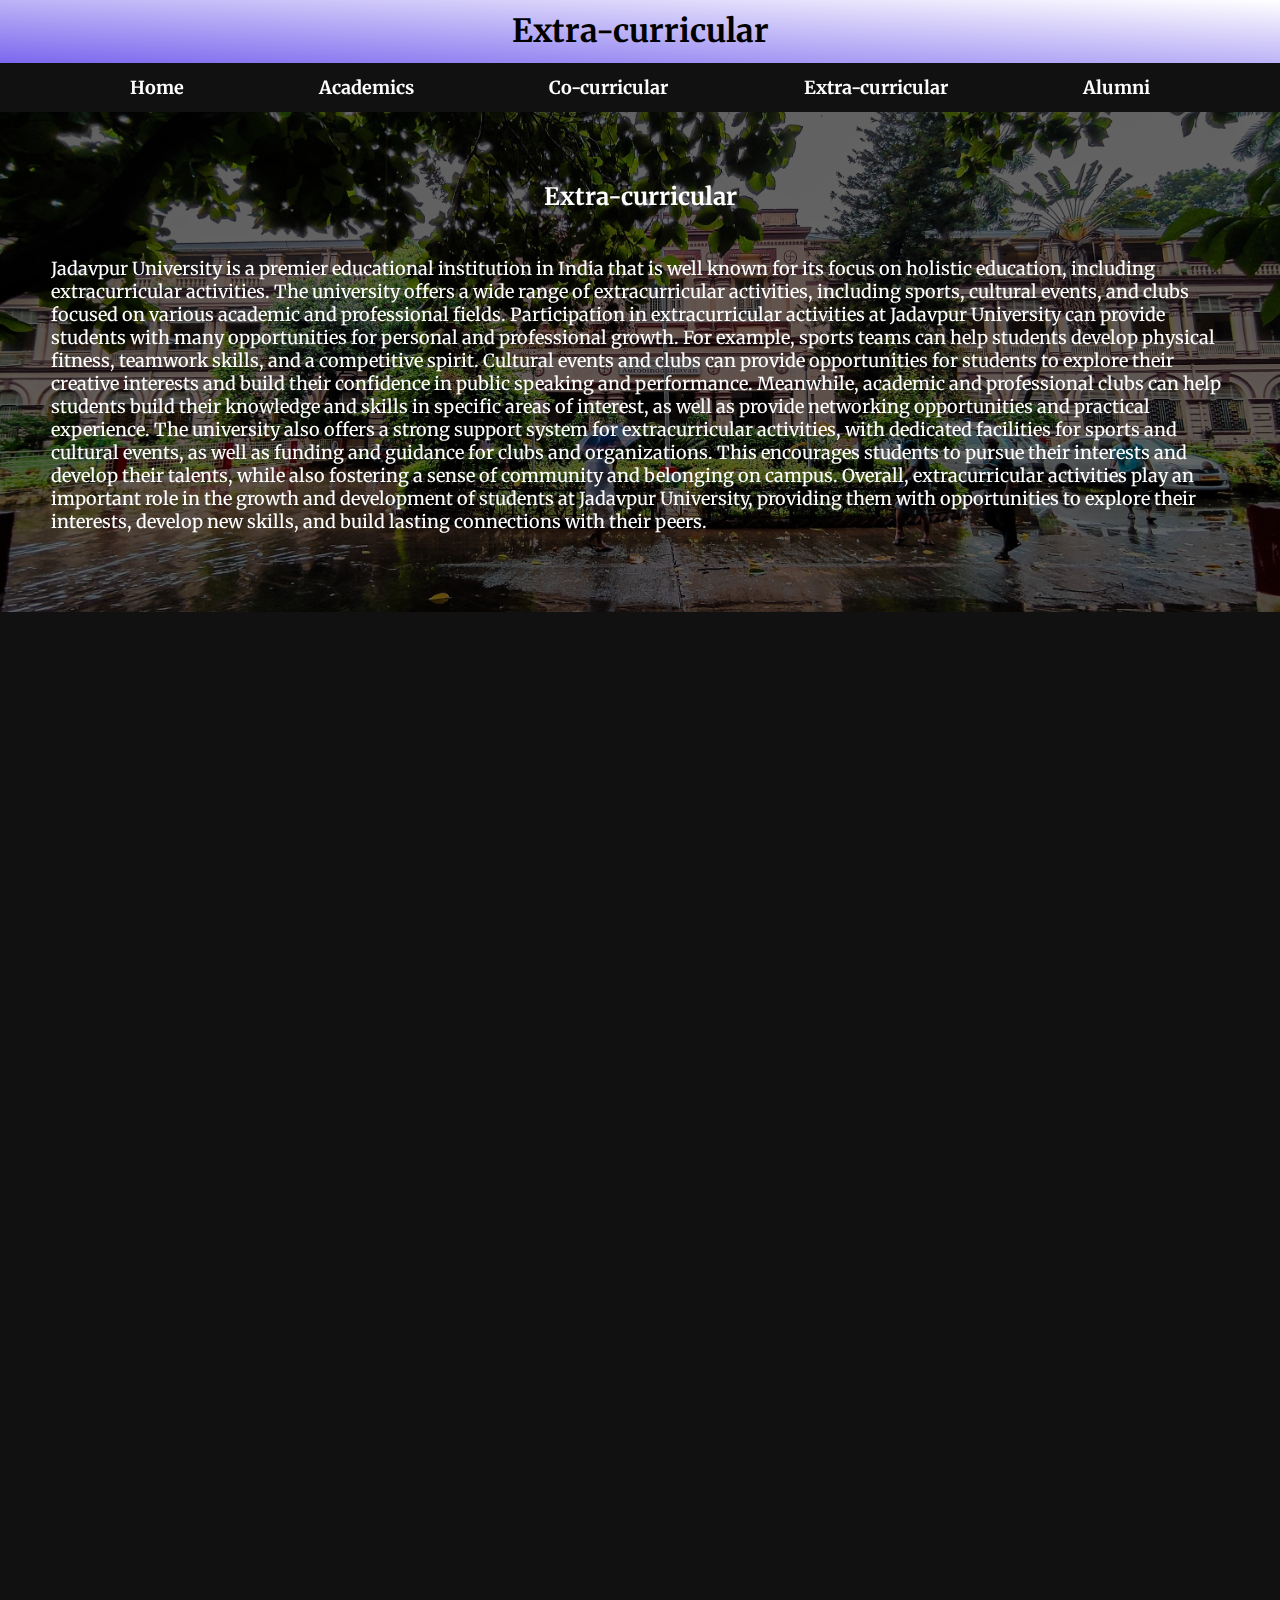
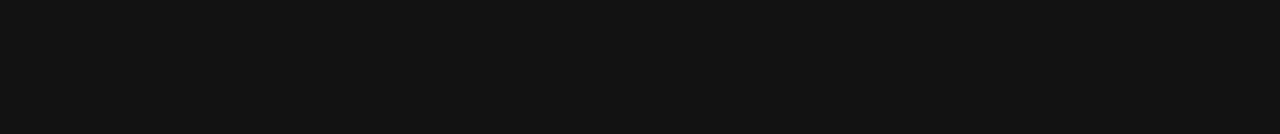
<file: extra-curricular.html>
<!DOCTYPE html>
<html lang="en">
  <head>
    <meta charset="UTF-8" />
    <meta http-equiv="X-UA-Compatible" content="IE=edge" />
    <meta name="viewport" content="width=device-width, initial-scale=1.0" />
    <title>Extra-curricular</title>
    <link rel="shortcut icon" href="images/logo-ju.png" type="image/x-icon" />
    <link rel="stylesheet" href="styles.css" />
    <script defer src="script.js"></script>
    <style>
      :root {
        --theme-color: mediumslateblue;
      }
    </style>
  </head>
  <body>
    <header><h1>Extra-curricular</h1></header>
    <nav class="hidden">
      <a href="index.html"><b>Home</b></a>
      <a href="academics.html"><b>Academics</b></a>
      <a href="co-curricular.html"><b>Co-curricular</b></a>
      <a href="extra-curricular.html"><b>Extra-curricular</b></a>
      <a href="alumni.html"><b>Alumni</b></a>
    </nav>
    <main>
      <section
        class="common hidden"
        style="
          min-height: 500px;
          padding: 3vh 3vw;
          margin-bottom: 30px;
          color: white;
          background: url(images/home_page_img.jpg);
          background-size: cover;
          background-color: #333;
          background-blend-mode: overlay;
          background-position: center;
        "
      >
        <h2>Extra-curricular</h2>
        <p class="hidden">
          Jadavpur University is a premier educational institution in India that
          is well known for its focus on holistic education, including
          extracurricular activities. The university offers a wide range of
          extracurricular activities, including sports, cultural events, and
          clubs focused on various academic and professional fields.
          Participation in extracurricular activities at Jadavpur University can
          provide students with many opportunities for personal and professional
          growth. For example, sports teams can help students develop physical
          fitness, teamwork skills, and a competitive spirit. Cultural events
          and clubs can provide opportunities for students to explore their
          creative interests and build their confidence in public speaking and
          performance. Meanwhile, academic and professional clubs can help
          students build their knowledge and skills in specific areas of
          interest, as well as provide networking opportunities and practical
          experience. The university also offers a strong support system for
          extracurricular activities, with dedicated facilities for sports and
          cultural events, as well as funding and guidance for clubs and
          organizations. This encourages students to pursue their interests and
          develop their talents, while also fostering a sense of community and
          belonging on campus. Overall, extracurricular activities play an
          important role in the growth and development of students at Jadavpur
          University, providing them with opportunities to explore their
          interests, develop new skills, and build lasting connections with
          their peers.
        </p>
      </section>
      <section class="gallery hidden">
        <h2><u>Activities</u></h2>
        <div class="photos">
          <div
            class="photo hidden"
            style="background-image: url(images/ciippus.jpg)"
          >
            <h3>CIIPPUS</h3>
          </div>
          <div
            class="photo hidden"
            style="background-image: url(images/uturn.jpg)"
          >
            <h3>U-Turn</h3>
          </div>
          <div
            class="photo hidden"
            style="background-image: url(images/esummit.jpg)"
          >
            <h3>E-Summit</h3>
          </div>
          <div
            class="photo hidden"
            style="background-image: url(images/jontrotontro.jpg)"
          >
            <h3>Jontro Tontro</h3>
          </div>
          <div
            class="photo hidden"
            style="background-image: url(images/arena.jpg)"
          >
            <h3>ARENA</h3>
          </div>
          <div
            class="photo hidden"
            style="background-image: url(images/chayanat.jpg)"
          >
            <h3>CHHAYANAT</h3>
          </div>
          <div
            class="photo hidden"
            style="background-image: url(images/sanskriti.jpg)"
          >
            <h3>SANSKRITI</h3>
          </div>
          <div
            class="photo hidden"
            style="background-image: url(images/srijan.jpg)"
          >
            <h3>SRIJAN</h3>
          </div>
        </div>
        <div class="wave">
          <svg
            data-name="Layer 1"
            xmlns="http://www.w3.org/2000/svg"
            viewBox="0 0 1200 120"
            preserveAspectRatio="none"
          >
            <path
              d="M321.39,56.44c58-10.79,114.16-30.13,172-41.86,82.39-16.72,168.19-17.73,250.45-.39C823.78,31,906.67,72,985.66,92.83c70.05,18.48,146.53,26.09,214.34,3V0H0V27.35A600.21,600.21,0,0,0,321.39,56.44Z"
              class="shape-fill"
            ></path>
          </svg>
        </div>
      </section>
    </main>
    <a href="index.html">
      <footer class="bubble hidden">
        <img
          src="images/logo-white.png"
          alt="Jadavpur University"
          width="400px"
        />
        <pre>
          Information Office Phone No.: 2457 - 2227
          Jadavpur Campus: 188, Raja S.C. Mallick Rd,
          Kolkata-32. Ph: +9133-24146666
          Salt Lake Campus: Plot No.8, Salt Lake Bypass, 
          LB Block, Sector-III, Salt Lake City, Kolkata-106.
          Ph: +9133-2335 5215
        </pre>
      </footer>
    </a>
  </body>
</html>
</file>
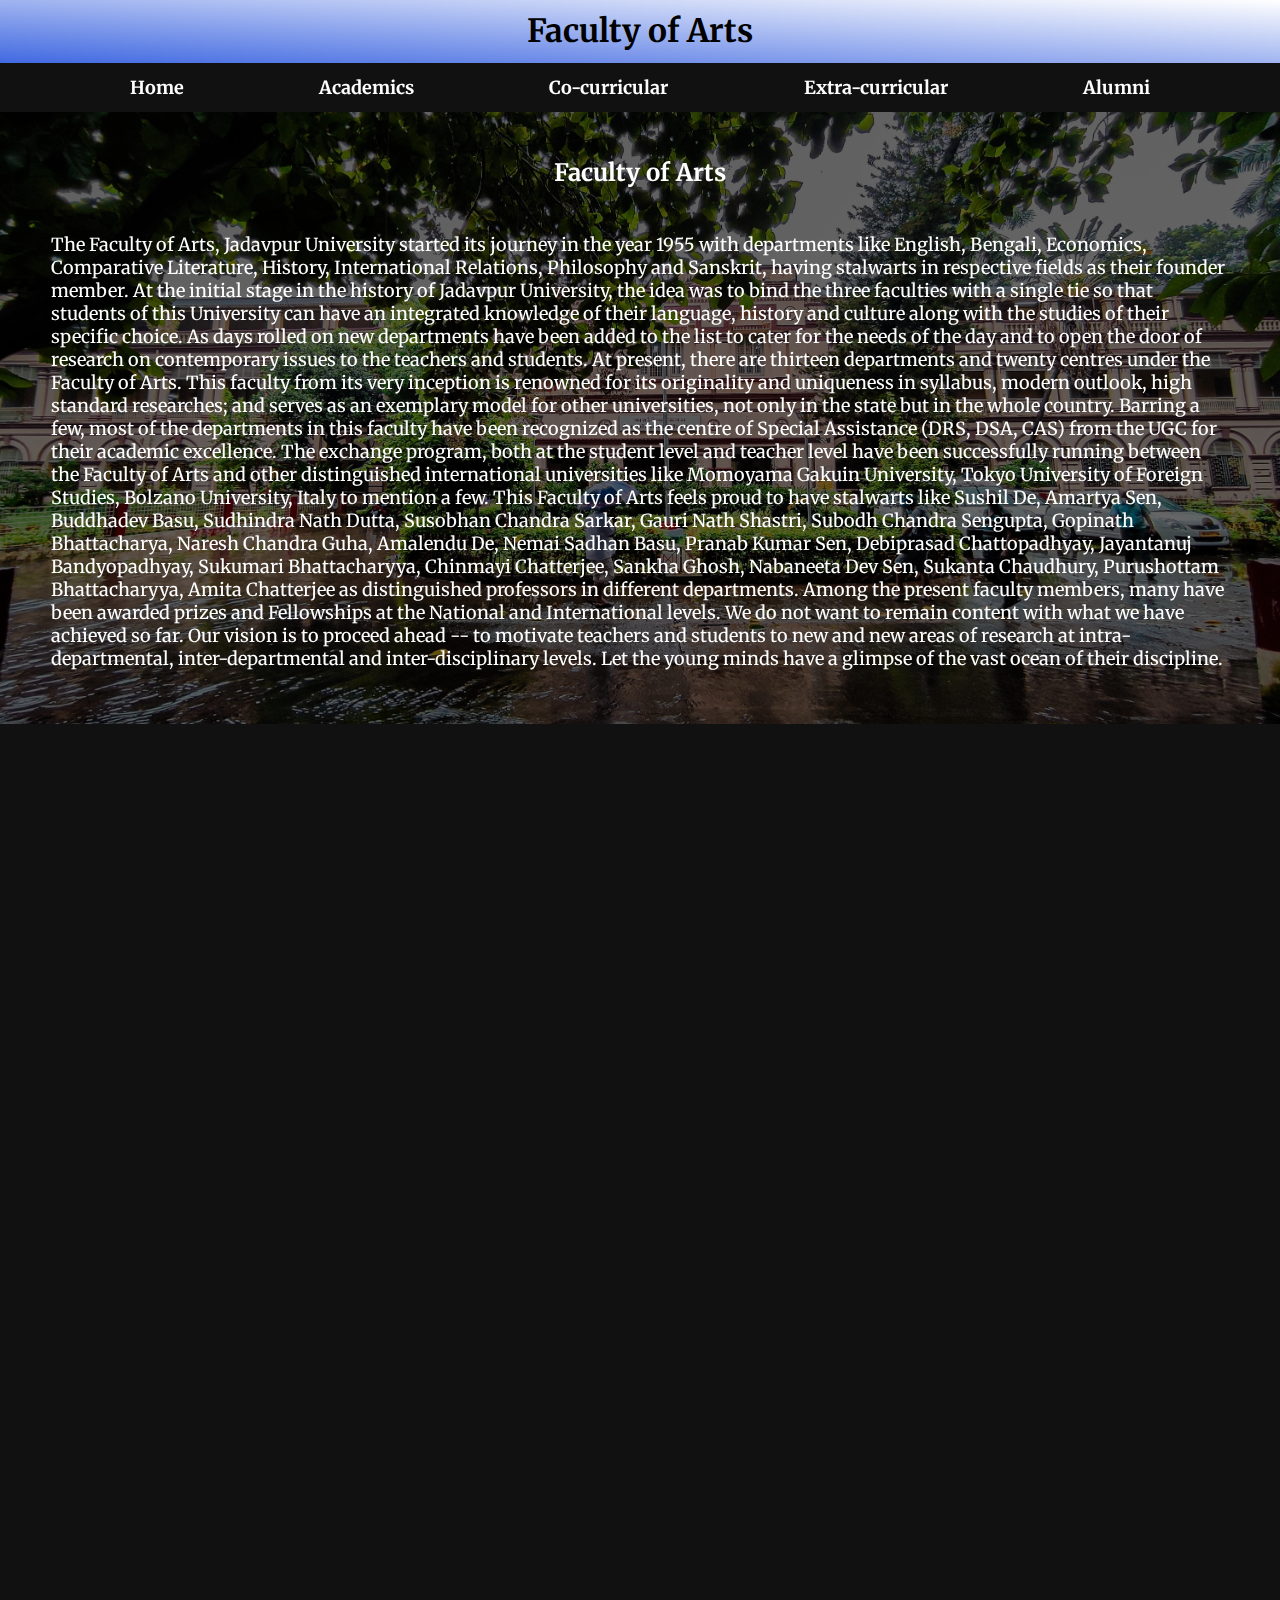
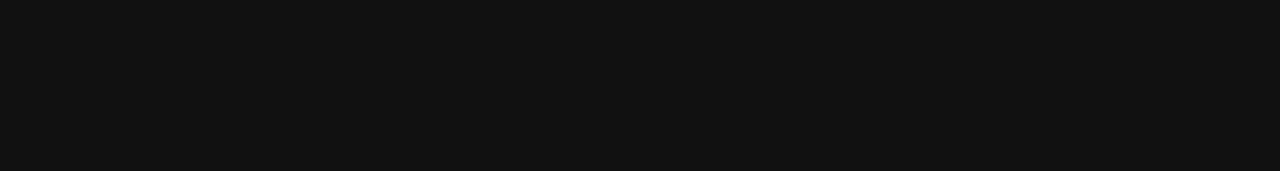
<file: faculty-arts.html>
<!DOCTYPE html>
<html lang="en">
  <head>
    <meta charset="UTF-8" />
    <meta http-equiv="X-UA-Compatible" content="IE=edge" />
    <meta name="viewport" content="width=device-width, initial-scale=1.0" />
    <title>Faculty of Arts</title>
    <link rel="shortcut icon" href="images/logo-ju.png" type="image/x-icon" />
    <link rel="stylesheet" href="styles.css" />
    <script defer src="script.js"></script>
  </head>
  <body>
    <header><h1>Faculty of Arts</h1></header>
    <nav class="hidden">
      <a href="index.html"><b>Home</b></a>
      <a href="academics.html"><b>Academics</b></a>
      <a href="co-curricular.html"><b>Co-curricular</b></a>
      <a href="extra-curricular.html"><b>Extra-curricular</b></a>
      <a href="alumni.html"><b>Alumni</b></a>
      <style>
        :root {
          --theme-color: royalblue;
        }
      </style>
    </nav>
    <main>
      <section
        class="common hidden"
        style="
          min-height: 500px;
          padding: 5vh 3vw;
          margin-bottom: 30px;
          color: white;
          background: url(images/home_page_img.jpg);
          background-size: cover;
          background-color: #333;
          background-blend-mode: overlay;
          background-position: center;
        "
      >
        <h2>Faculty of Arts</h2>
        <p class="hidden">
          The Faculty of Arts, Jadavpur University started its journey in the
          year 1955 with departments like English, Bengali, Economics,
          Comparative Literature, History, International Relations, Philosophy
          and Sanskrit, having stalwarts in respective fields as their founder
          member. At the initial stage in the history of Jadavpur University,
          the idea was to bind the three faculties with a single tie so that
          students of this University can have an integrated knowledge of their
          language, history and culture along with the studies of their specific
          choice. As days rolled on new departments have been added to the list
          to cater for the needs of the day and to open the door of research on
          contemporary issues to the teachers and students. At present, there
          are thirteen departments and twenty centres under the Faculty of Arts.
          This faculty from its very inception is renowned for its originality
          and uniqueness in syllabus, modern outlook, high standard researches;
          and serves as an exemplary model for other universities, not only in
          the state but in the whole country. Barring a few, most of the
          departments in this faculty have been recognized as the centre of
          Special Assistance (DRS, DSA, CAS) from the UGC for their academic
          excellence. The exchange program, both at the student level and
          teacher level have been successfully running between the Faculty of
          Arts and other distinguished international universities like Momoyama
          Gakuin University, Tokyo University of Foreign Studies, Bolzano
          University, Italy to mention a few. This Faculty of Arts feels proud
          to have stalwarts like Sushil De, Amartya Sen, Buddhadev Basu,
          Sudhindra Nath Dutta, Susobhan Chandra Sarkar, Gauri Nath Shastri,
          Subodh Chandra Sengupta, Gopinath Bhattacharya, Naresh Chandra Guha,
          Amalendu De, Nemai Sadhan Basu, Pranab Kumar Sen, Debiprasad
          Chattopadhyay, Jayantanuj Bandyopadhyay, Sukumari Bhattacharyya,
          Chinmayi Chatterjee, Sankha Ghosh, Nabaneeta Dev Sen, Sukanta
          Chaudhury, Purushottam Bhattacharyya, Amita Chatterjee as
          distinguished professors in different departments. Among the present
          faculty members, many have been awarded prizes and Fellowships at the
          National and International levels. We do not want to remain content
          with what we have achieved so far. Our vision is to proceed ahead --
          to motivate teachers and students to new and new areas of research at
          intra-departmental, inter-departmental and inter-disciplinary levels.
          Let the young minds have a glimpse of the vast ocean of their
          discipline.
        </p>
      </section>
      <section class="common hidden" style="text-align: center">
        <p>Bengali</p>
        <p>Comparative Literature</p>
        <p>Economics</p>
        <p>Education</p>
        <p>English</p>
        <p>Film Studies</p>
        <p>History</p>
        <p>International Relations</p>
        <p>Library & Information Science</p>
        <p>Philosophy</p>
        <p>Physical Education</p>
        <p>Sanskrit</p>
        <p>Sociology</p>
        <div class="wave">
          <svg
            data-name="Layer 1"
            xmlns="http://www.w3.org/2000/svg"
            viewBox="0 0 1200 120"
            preserveAspectRatio="none"
          >
            <path
              d="M321.39,56.44c58-10.79,114.16-30.13,172-41.86,82.39-16.72,168.19-17.73,250.45-.39C823.78,31,906.67,72,985.66,92.83c70.05,18.48,146.53,26.09,214.34,3V0H0V27.35A600.21,600.21,0,0,0,321.39,56.44Z"
              class="shape-fill"
            ></path>
          </svg>
        </div>
      </section>
    </main>
    <a href="index.html">
      <footer class="bubble hidden">
        <img
          src="images/logo-white.png"
          alt="Jadavpur University"
          width="400px"
        />
        <pre>
          Information Office Phone No.: 2457 - 2227
          Jadavpur Campus: 188, Raja S.C. Mallick Rd,
          Kolkata-32. Ph: +9133-24146666
          Salt Lake Campus: Plot No.8, Salt Lake Bypass, 
          LB Block, Sector-III, Salt Lake City, Kolkata-106.
          Ph: +9133-2335 5215
        </pre>
      </footer>
    </a>
  </body>
</html>
</file>
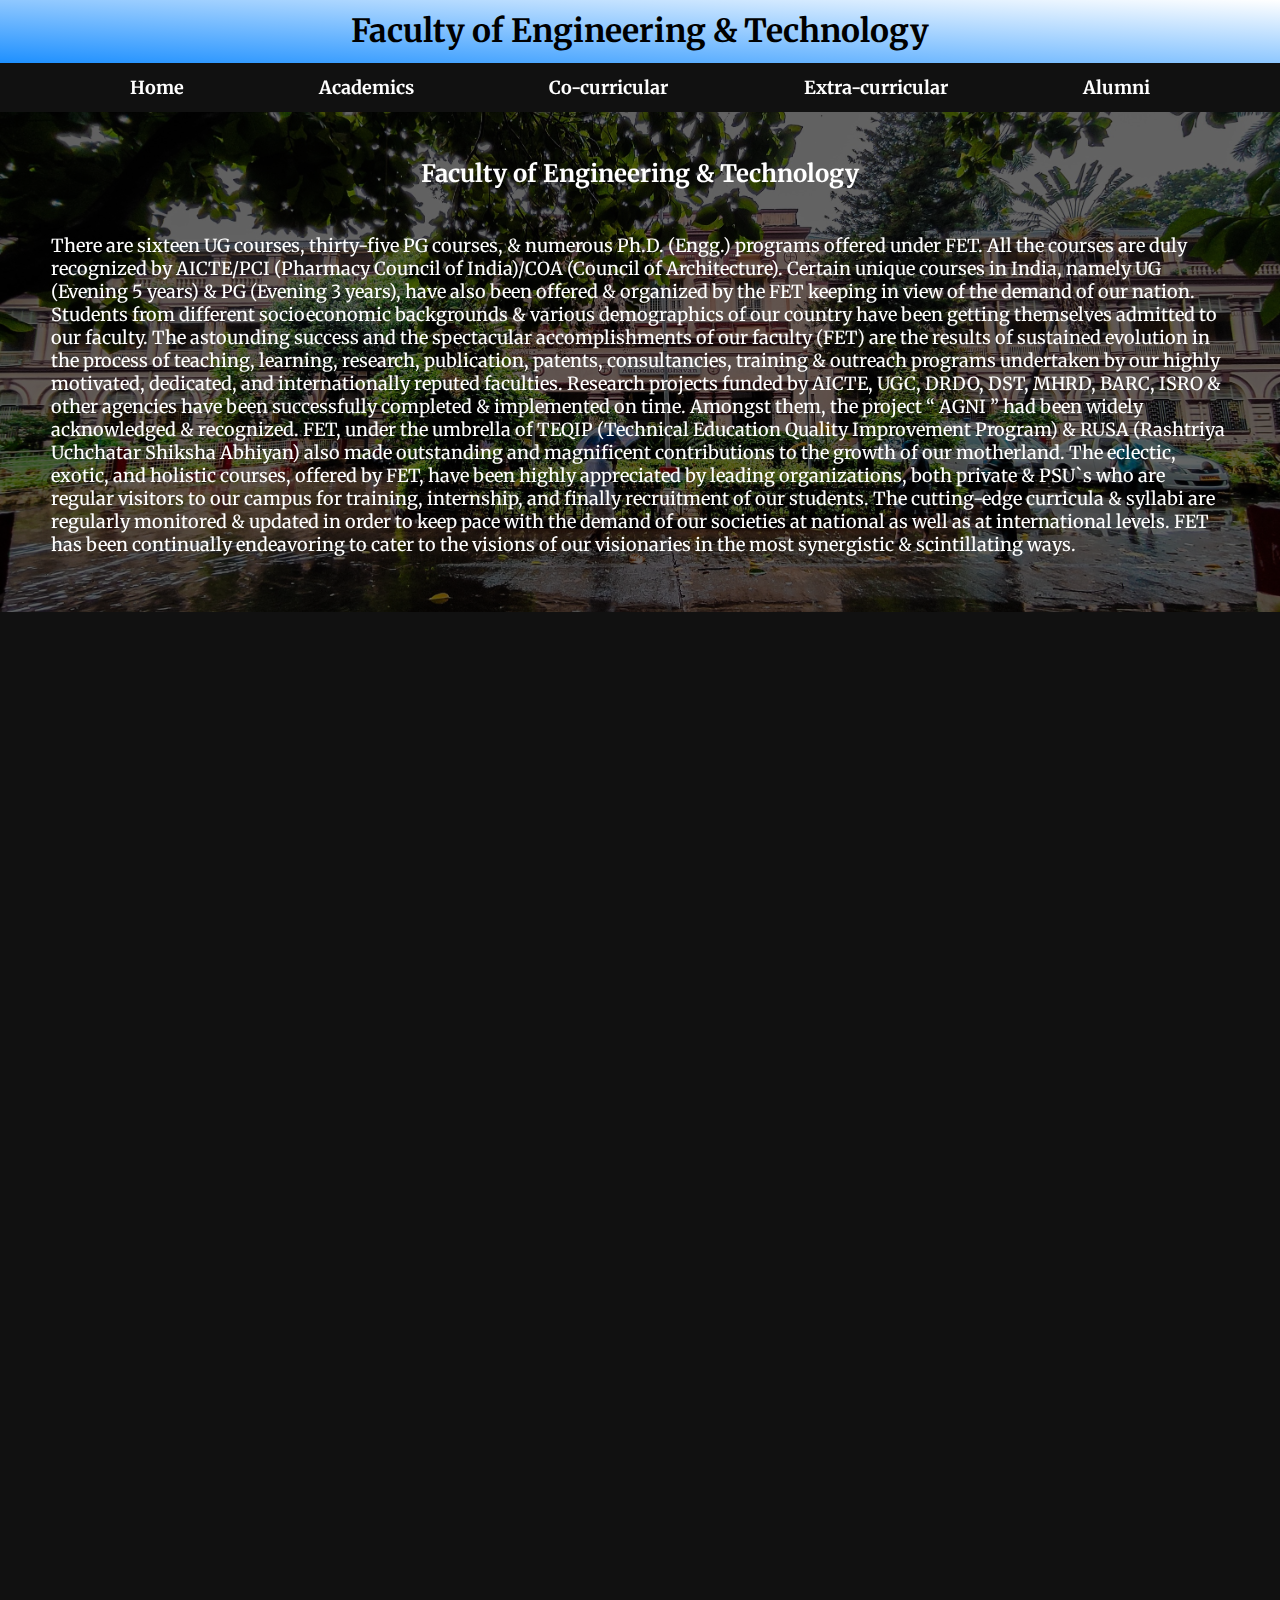
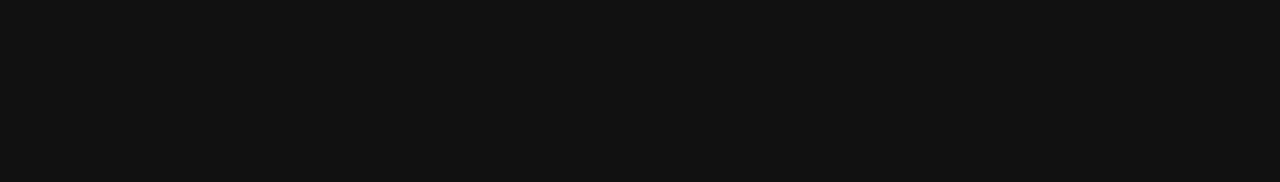
<file: faculty-engineering.html>
<!DOCTYPE html>
<html lang="en">
  <head>
    <meta charset="UTF-8" />
    <meta http-equiv="X-UA-Compatible" content="IE=edge" />
    <meta name="viewport" content="width=device-width, initial-scale=1.0" />
    <title>Faculty of Engineering & Technology</title>
    <link rel="shortcut icon" href="images/logo-ju.png" type="image/x-icon" />
    <link rel="stylesheet" href="styles.css" />
    <script defer src="script.js"></script>
    <style>
      :root {
        --theme-color: dodgerblue;
      }
    </style>
  </head>
  <body>
    <header><h1>Faculty of Engineering & Technology</h1></header>
    <nav class="hidden">
      <a href="index.html"><b>Home</b></a>
      <a href="academics.html"><b>Academics</b></a>
      <a href="co-curricular.html"><b>Co-curricular</b></a>
      <a href="extra-curricular.html"><b>Extra-curricular</b></a>
      <a href="alumni.html"><b>Alumni</b></a>
    </nav>
    <main>
      <section
        class="common hidden"
        style="
          min-height: 500px;
          padding: 5vh 3vw;
          margin-bottom: 30px;
          color: white;
          background: url(images/home_page_img.jpg);
          background-size: cover;
          background-color: #333;
          background-blend-mode: overlay;
          background-position: center;
        "
      >
        <h2>Faculty of Engineering & Technology</h2>
        <p class="hidden">
          There are sixteen UG courses, thirty-five PG courses, & numerous Ph.D.
          (Engg.) programs offered under FET. All the courses are duly
          recognized by AICTE/PCI (Pharmacy Council of India)/COA (Council of
          Architecture). Certain unique courses in India, namely UG (Evening 5
          years) & PG (Evening 3 years), have also been offered & organized by
          the FET keeping in view of the demand of our nation. Students from
          different socioeconomic backgrounds & various demographics of our
          country have been getting themselves admitted to our faculty. The
          astounding success and the spectacular accomplishments of our faculty
          (FET) are the results of sustained evolution in the process of
          teaching, learning, research, publication, patents, consultancies,
          training & outreach programs undertaken by our highly motivated,
          dedicated, and internationally reputed faculties. Research projects
          funded by AICTE, UGC, DRDO, DST, MHRD, BARC, ISRO & other agencies
          have been successfully completed & implemented on time. Amongst them,
          the project “ AGNI ” had been widely acknowledged & recognized. FET,
          under the umbrella of TEQIP (Technical Education Quality Improvement
          Program) & RUSA (Rashtriya Uchchatar Shiksha Abhiyan) also made
          outstanding and magnificent contributions to the growth of our
          motherland. The eclectic, exotic, and holistic courses, offered by
          FET, have been highly appreciated by leading organizations, both
          private & PSU`s who are regular visitors to our campus for training,
          internship, and finally recruitment of our students. The cutting-edge
          curricula & syllabi are regularly monitored & updated in order to keep
          pace with the demand of our societies at national as well as at
          international levels. FET has been continually endeavoring to cater to
          the visions of our visionaries in the most synergistic & scintillating
          ways.
        </p>
      </section>
      <section class="common hidden" style="text-align: center">
        <p>Architecture</p>
        <p>Chemical Engineering</p>
        <p>Civil Engineering</p>
        <p>Computer Science & Engineering</p>
        <p>Construction Engineering</p>
        <p>Electrical Engineering</p>
        <p>Electronics & Telecommunication Engineering</p>
        <p>Food Technology & Bio-Chemical Engineering</p>
        <p>Information Technology</p>
        <p>Instrumentation and Electronics Engineering</p>
        <p>Mechanical Engineering</p>
        <p>Metallurgical & Material Engineering</p>
        <p>Pharmaceutical Technology</p>
        <p>Power Engineering</p>
        <p>Printing Engineering</p>
        <p>Production Engineering</p>
        <div class="wave">
          <svg
            data-name="Layer 1"
            xmlns="http://www.w3.org/2000/svg"
            viewBox="0 0 1200 120"
            preserveAspectRatio="none"
          >
            <path
              d="M321.39,56.44c58-10.79,114.16-30.13,172-41.86,82.39-16.72,168.19-17.73,250.45-.39C823.78,31,906.67,72,985.66,92.83c70.05,18.48,146.53,26.09,214.34,3V0H0V27.35A600.21,600.21,0,0,0,321.39,56.44Z"
              class="shape-fill"
            ></path>
          </svg>
        </div>
      </section>
    </main>
    <a href="index.html">
      <footer class="bubble hidden">
        <img
          src="images/logo-white.png"
          alt="Jadavpur University"
          width="400px"
        />
        <pre>
          Information Office Phone No.: 2457 - 2227
          Jadavpur Campus: 188, Raja S.C. Mallick Rd,
          Kolkata-32. Ph: +9133-24146666
          Salt Lake Campus: Plot No.8, Salt Lake Bypass, 
          LB Block, Sector-III, Salt Lake City, Kolkata-106.
          Ph: +9133-2335 5215
        </pre>
      </footer>
    </a>
  </body>
</html>
</file>
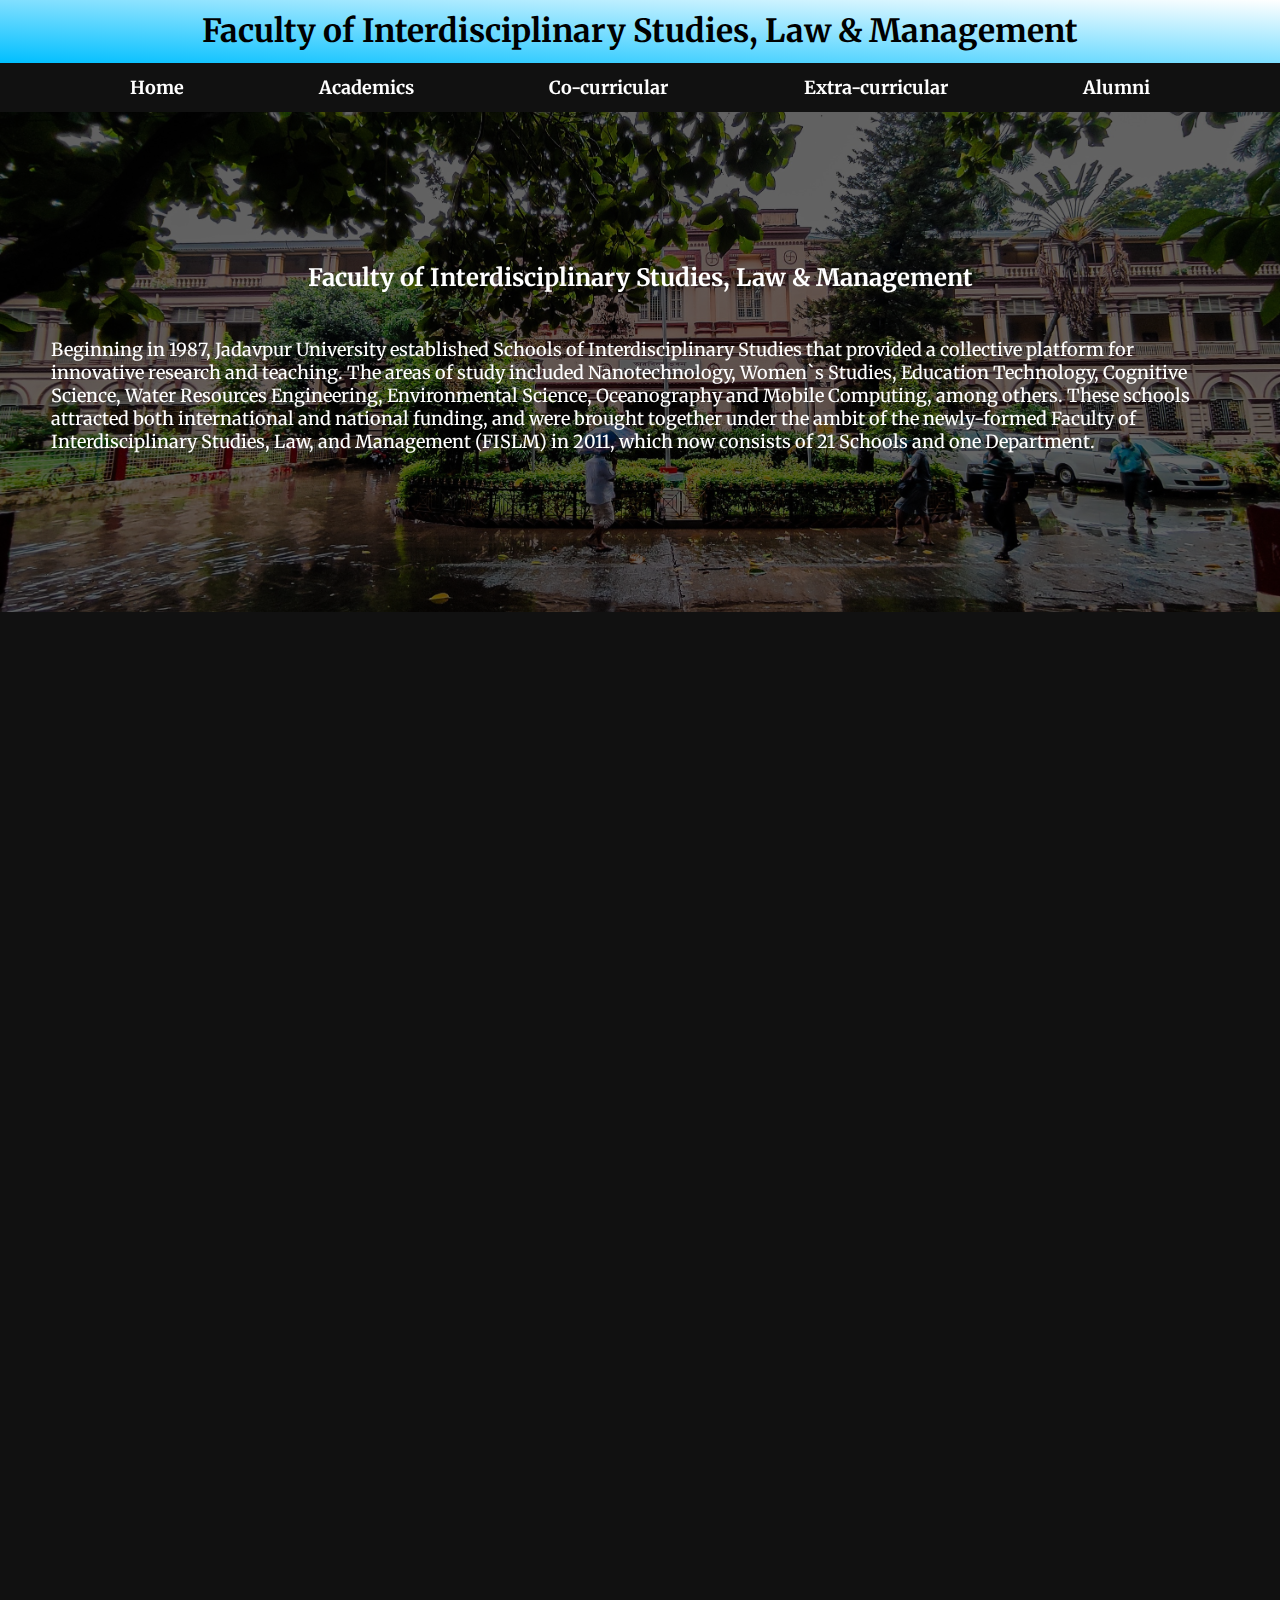
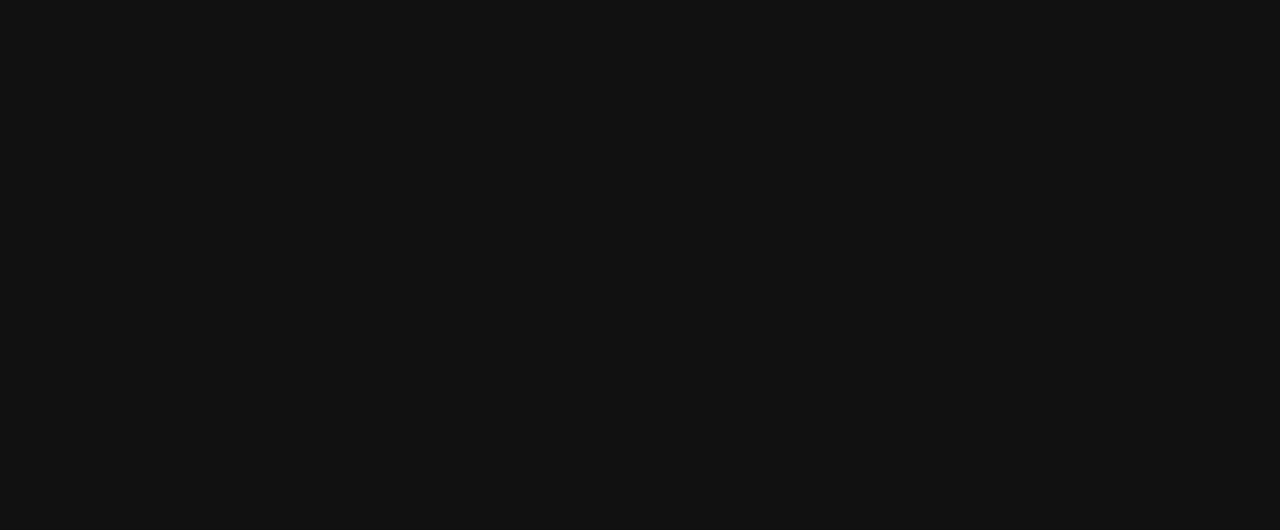
<file: faculty-law.html>
<!DOCTYPE html>
<html lang="en">
  <head>
    <meta charset="UTF-8" />
    <meta http-equiv="X-UA-Compatible" content="IE=edge" />
    <meta name="viewport" content="width=device-width, initial-scale=1.0" />
    <title>Faculty of Interdisciplinary Studies, Law & Management</title>
    <link rel="shortcut icon" href="images/logo-ju.png" type="image/x-icon" />
    <link rel="stylesheet" href="styles.css" />
    <script defer src="script.js"></script>
  </head>
  <body>
    <header>
      <h1>Faculty of Interdisciplinary Studies, Law & Management</h1>
    </header>
    <nav class="hidden">
      <a href="index.html"><b>Home</b></a>
      <a href="academics.html"><b>Academics</b></a>
      <a href="co-curricular.html"><b>Co-curricular</b></a>
      <a href="extra-curricular.html"><b>Extra-curricular</b></a>
      <a href="alumni.html"><b>Alumni</b></a>
    </nav>
    <main>
      <section
        class="common hidden"
        style="
          min-height: 500px;
          padding: 5vh 3vw;
          margin-bottom: 30px;
          color: white;
          background: url(images/home_page_img.jpg);
          background-size: cover;
          background-color: #333;
          background-blend-mode: overlay;
          background-position: center;
        "
      >
        <h2>Faculty of Interdisciplinary Studies, Law & Management</h2>
        <p class="hidden">
          Beginning in 1987, Jadavpur University established Schools of
          Interdisciplinary Studies that provided a collective platform for
          innovative research and teaching. The areas of study included
          Nanotechnology, Women`s Studies, Education Technology, Cognitive
          Science, Water Resources Engineering, Environmental Science,
          Oceanography and Mobile Computing, among others. These schools
          attracted both international and national funding, and were brought
          together under the ambit of the newly-formed Faculty of
          Interdisciplinary Studies, Law, and Management (FISLM) in 2011, which
          now consists of 21 Schools and one Department.
        </p>
      </section>
      <section class="common hidden" style="text-align: center">
        <p>Adult and Continuing Education & Extension</p>
        <p>School Of Advanced Studies in Industrial Pollution Control</p>
        <p>School Of Automotive Engineering</p>
        <p>School Of Bio-Science and Engineering</p>
        <p>School Of Cognitive Science</p>
        <p>School of Cultural Texts and Records</p>
        <p>School Of Education Technology</p>
        <p>School Of Energy Studies</p>
        <p>School Of Environmental Radiation and Archaeological Sciences</p>
        <p>School of Environmental Studies</p>
        <p>School Of Illumination Science, Engineering and Design</p>
        <p>School Of International Relations and Strategic Studies (SIRSS)</p>
        <p>School of Languages and Linguistics</p>
        <p>School Of Laser Science and Engineering</p>
        <p>School Of Materials Science and Nanotechnology</p>
        <p>School Of Media Communication & Culture</p>
        <p>School Of Mobile Computing and Communication</p>
        <p>School Of Natural Product Studies</p>
        <p>School Of Nuclear Studies and Application</p>
        <p>School of Oceanographic Studies</p>
        <p>School of Water Resource Engineering</p>
        <p>School of Women's Studies</p>
        <div class="wave">
          <svg
            data-name="Layer 1"
            xmlns="http://www.w3.org/2000/svg"
            viewBox="0 0 1200 120"
            preserveAspectRatio="none"
          >
            <path
              d="M321.39,56.44c58-10.79,114.16-30.13,172-41.86,82.39-16.72,168.19-17.73,250.45-.39C823.78,31,906.67,72,985.66,92.83c70.05,18.48,146.53,26.09,214.34,3V0H0V27.35A600.21,600.21,0,0,0,321.39,56.44Z"
              class="shape-fill"
            ></path>
          </svg>
        </div>
      </section>
    </main>
    <a href="index.html">
      <footer class="bubble hidden">
        <img
          src="images/logo-white.png"
          alt="Jadavpur University"
          width="400px"
        />
        <pre>
          Information Office Phone No.: 2457 - 2227
          Jadavpur Campus: 188, Raja S.C. Mallick Rd,
          Kolkata-32. Ph: +9133-24146666
          Salt Lake Campus: Plot No.8, Salt Lake Bypass, 
          LB Block, Sector-III, Salt Lake City, Kolkata-106.
          Ph: +9133-2335 5215
        </pre>
      </footer>
    </a>
  </body>
</html>
</file>
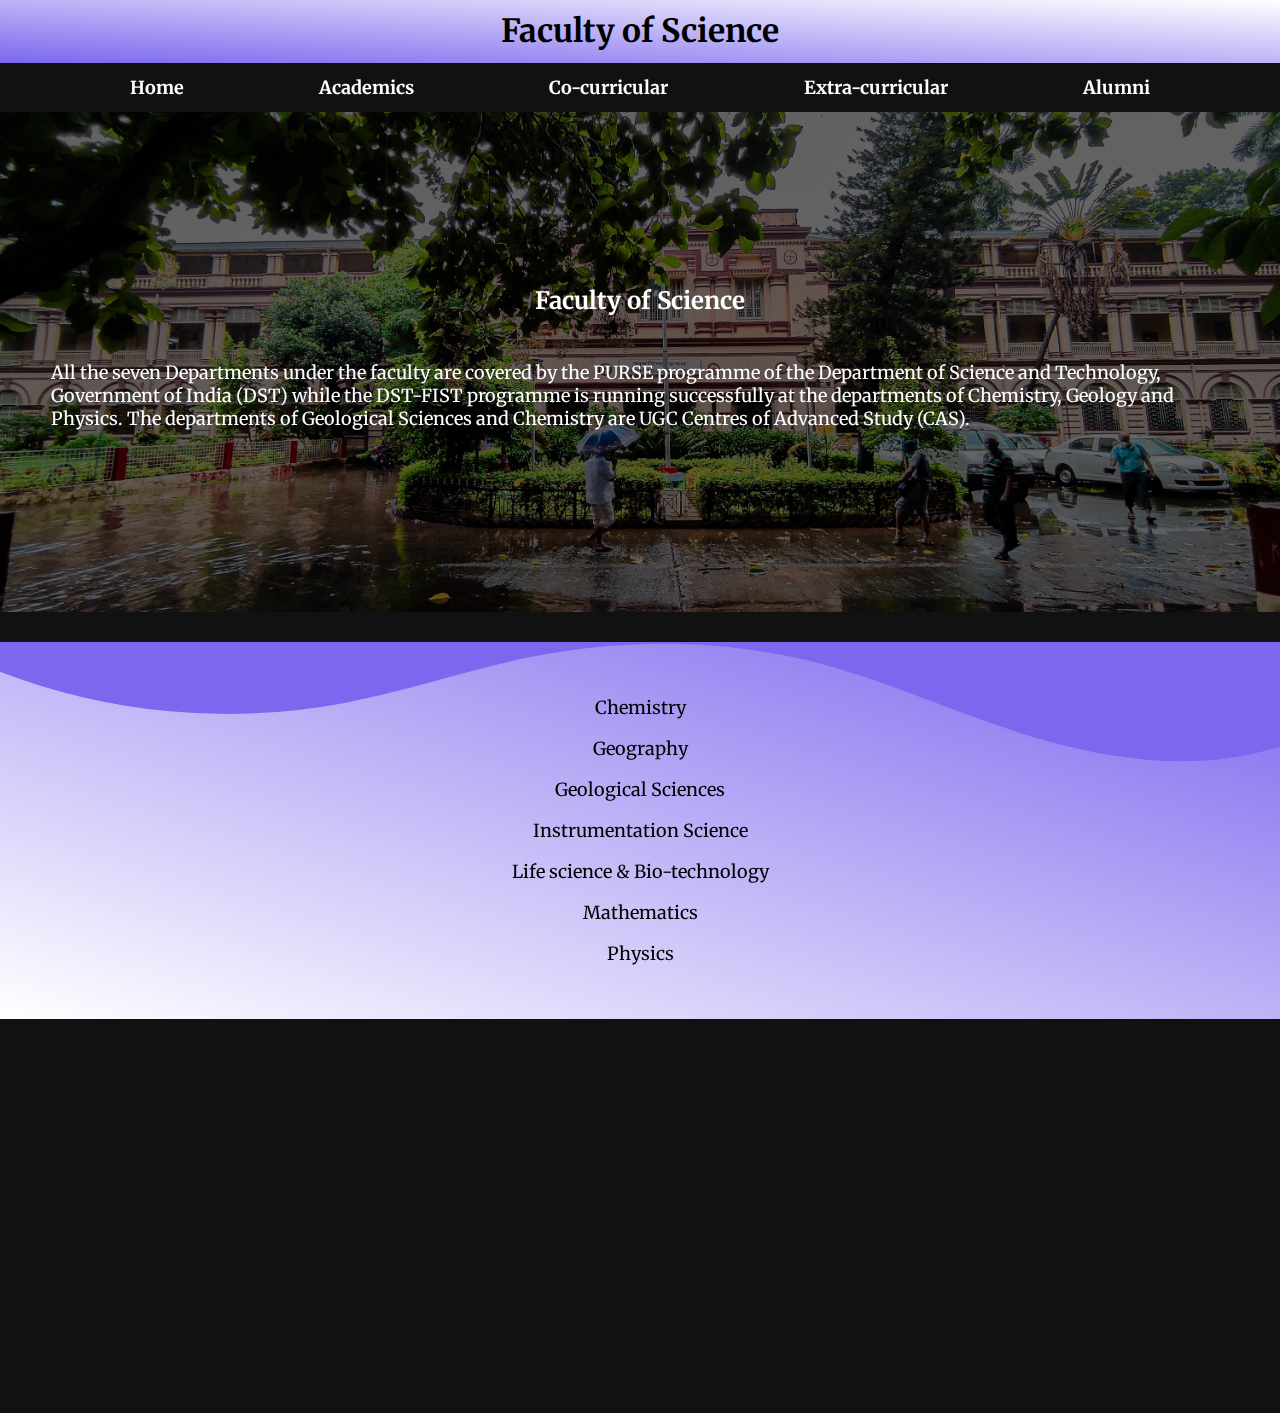
<file: faculty-science.html>
<!DOCTYPE html>
<html lang="en">
  <head>
    <meta charset="UTF-8" />
    <meta http-equiv="X-UA-Compatible" content="IE=edge" />
    <meta name="viewport" content="width=device-width, initial-scale=1.0" />
    <title>Faculty of Science</title>
    <link rel="shortcut icon" href="images/logo-ju.png" type="image/x-icon" />
    <link rel="stylesheet" href="styles.css" />
    <script defer src="script.js"></script>
    <style>
      :root {
        --theme-color: mediumslateblue;
      }
    </style>
  </head>
  <body>
    <header>
      <h1>Faculty of Science</h1>
    </header>
    <nav class="hidden">
      <a href="index.html"><b>Home</b></a>
      <a href="academics.html"><b>Academics</b></a>
      <a href="co-curricular.html"><b>Co-curricular</b></a>
      <a href="extra-curricular.html"><b>Extra-curricular</b></a>
      <a href="alumni.html"><b>Alumni</b></a>
    </nav>
    <main>
      <section
        class="common hidden"
        style="
          min-height: 500px;
          padding: 5vh 3vw;
          margin-bottom: 30px;
          color: white;
          background: url(images/home_page_img.jpg);
          background-size: cover;
          background-color: #333;
          background-blend-mode: overlay;
          background-position: center;
        "
      >
        <h2>Faculty of Science</h2>
        <p class="hidden">
          All the seven Departments under the faculty are covered by the PURSE
          programme of the Department of Science and Technology, Government of
          India (DST) while the DST-FIST programme is running successfully at
          the departments of Chemistry, Geology and Physics. The departments of
          Geological Sciences and Chemistry are UGC Centres of Advanced Study
          (CAS).
        </p>
      </section>
      <section class="common hidden" style="text-align: center">
        <p>Chemistry</p>
        <p>Geography</p>
        <p>Geological Sciences</p>
        <p>Instrumentation Science</p>
        <p>Life science & Bio-technology</p>
        <p>Mathematics</p>
        <p>Physics</p>
        <div class="wave">
          <svg
            data-name="Layer 1"
            xmlns="http://www.w3.org/2000/svg"
            viewBox="0 0 1200 120"
            preserveAspectRatio="none"
          >
            <path
              d="M321.39,56.44c58-10.79,114.16-30.13,172-41.86,82.39-16.72,168.19-17.73,250.45-.39C823.78,31,906.67,72,985.66,92.83c70.05,18.48,146.53,26.09,214.34,3V0H0V27.35A600.21,600.21,0,0,0,321.39,56.44Z"
              class="shape-fill"
            ></path>
          </svg>
        </div>
      </section>
    </main>
    <a href="index.html">
      <footer class="bubble hidden">
        <img
          src="images/logo-white.png"
          alt="Jadavpur University"
          width="400px"
        />
        <pre>
          Information Office Phone No.: 2457 - 2227
          Jadavpur Campus: 188, Raja S.C. Mallick Rd,
          Kolkata-32. Ph: +9133-24146666
          Salt Lake Campus: Plot No.8, Salt Lake Bypass, 
          LB Block, Sector-III, Salt Lake City, Kolkata-106.
          Ph: +9133-2335 5215
        </pre>
      </footer>
    </a>
  </body>
</html>
</file>
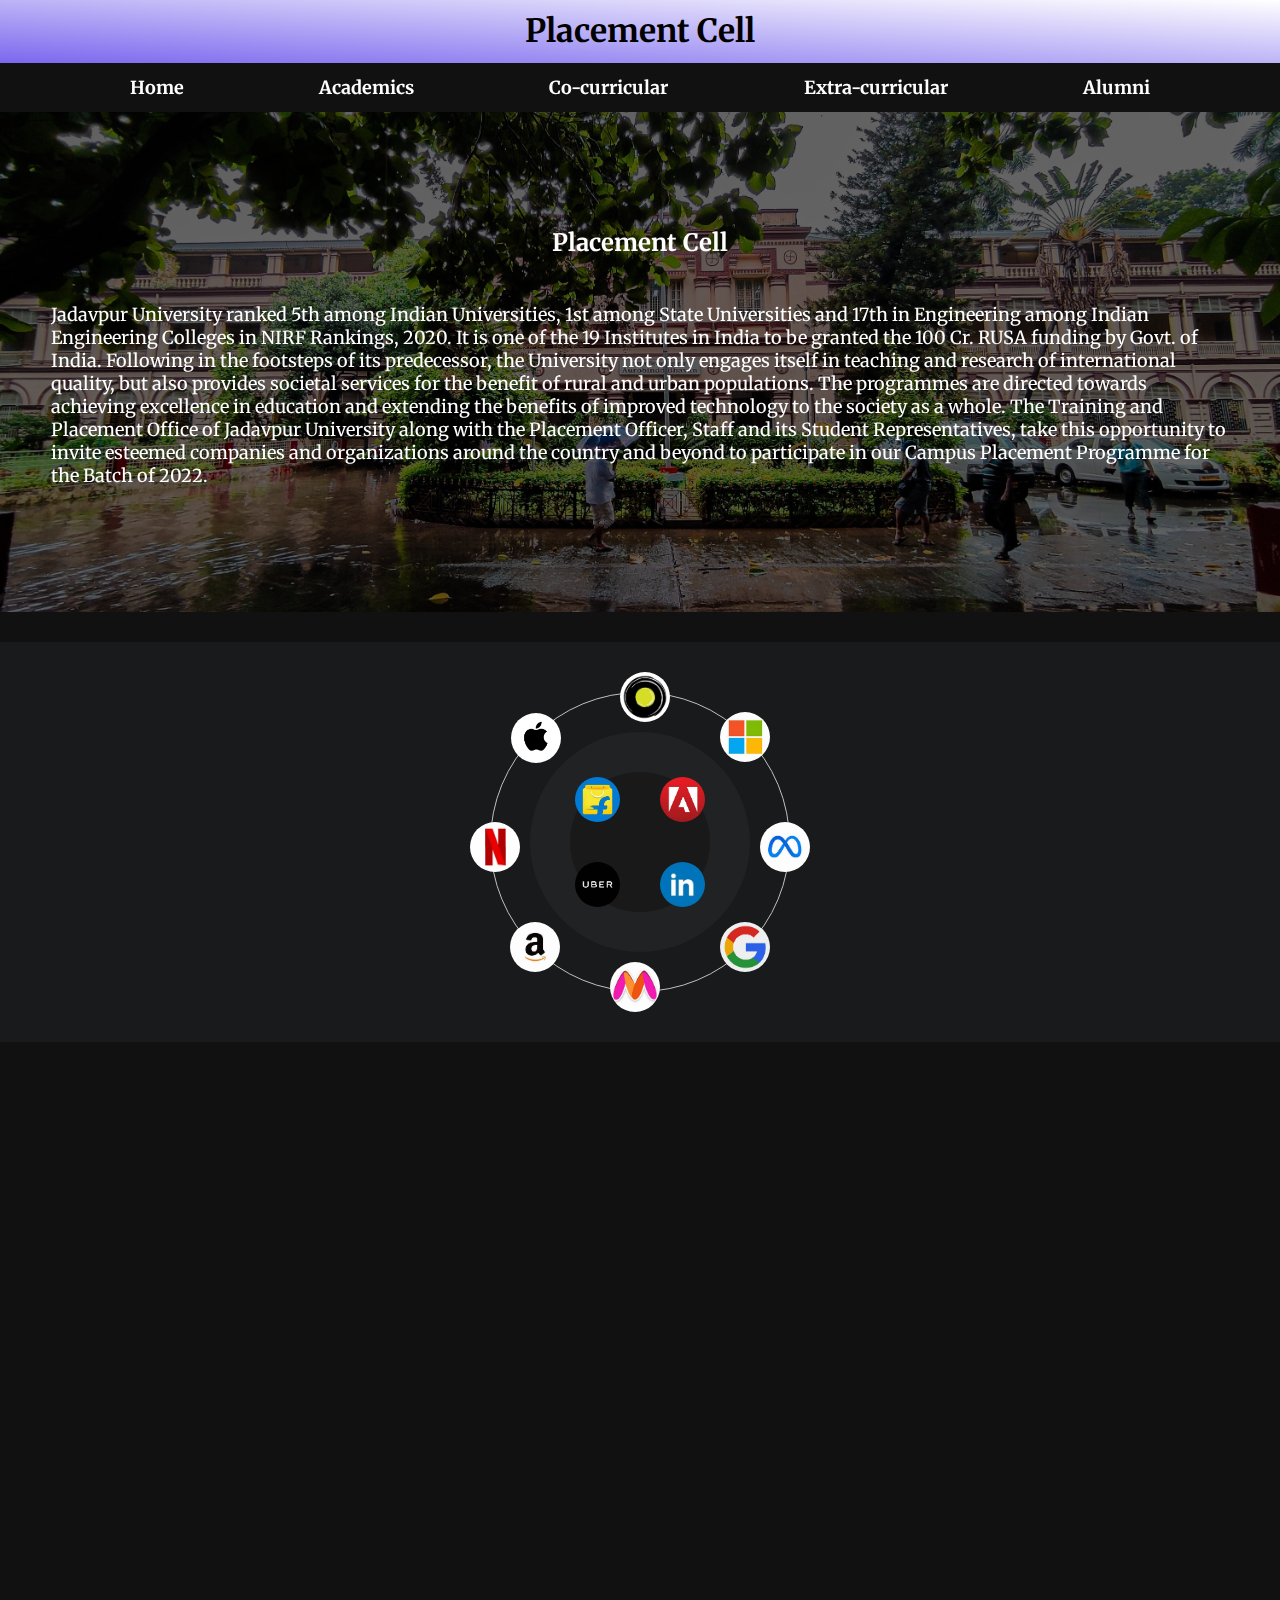
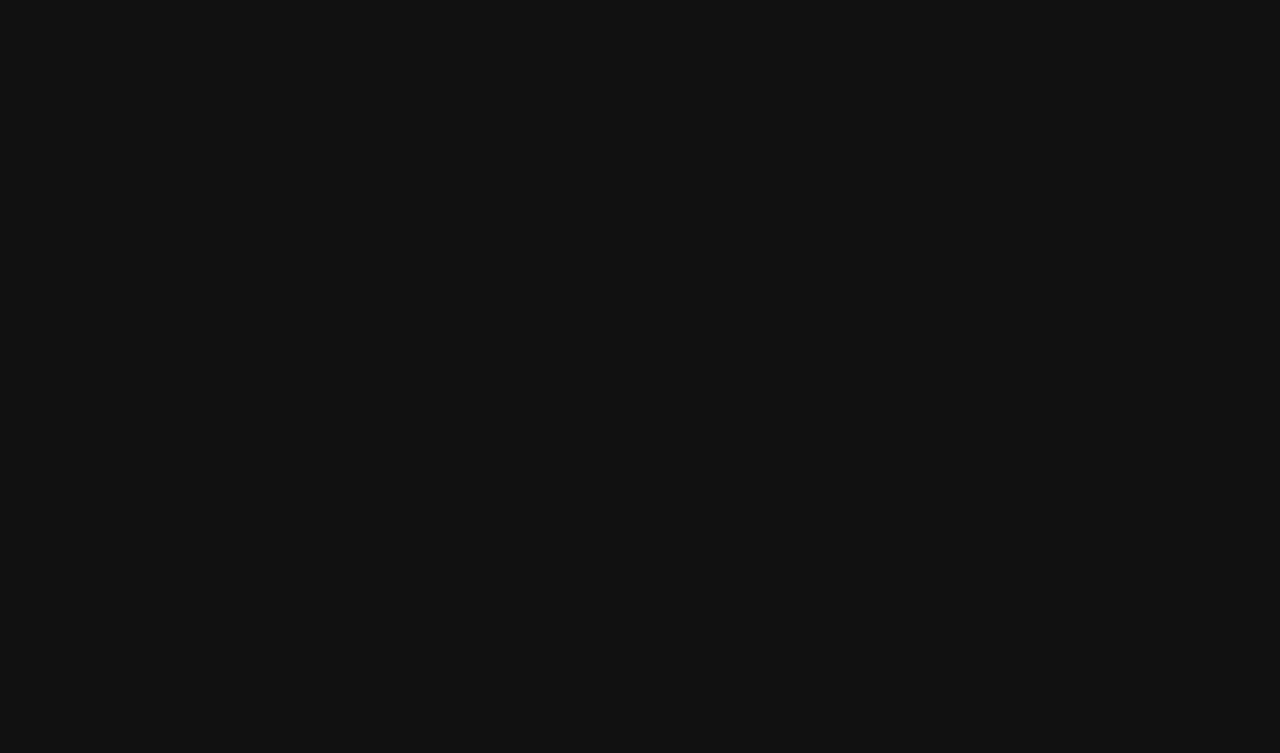
<file: placement-cell.html>
<!DOCTYPE html>
<html lang="en">
  <head>
    <meta charset="UTF-8" />
    <meta http-equiv="X-UA-Compatible" content="IE=edge" />
    <meta name="viewport" content="width=device-width, initial-scale=1.0" />
    <title>Placement Cell</title>
    <link rel="shortcut icon" href="images/logo-ju.png" type="image/x-icon" />
    <link rel="stylesheet" href="styles.css" />
    <script defer src="script.js"></script>
    <style>
      :root {
        --theme-color: mediumslateblue;
      }
    </style>
  </head>
  <body>
    <header>
      <h1>Placement Cell</h1>
    </header>
    <nav class="hidden">
      <a href="index.html"><b>Home</b></a>
      <a href="academics.html"><b>Academics</b></a>
      <a href="co-curricular.html"><b>Co-curricular</b></a>
      <a href="extra-curricular.html"><b>Extra-curricular</b></a>
      <a href="alumni.html"><b>Alumni</b></a>
    </nav>
    <main>
      <section
        class="common hidden"
        style="
          min-height: 500px;
          padding: 5vh 3vw;
          margin-bottom: 30px;
          color: white;
          background: url(images/home_page_img.jpg);
          background-size: cover;
          background-color: #333;
          background-blend-mode: overlay;
          background-position: center;
        "
      >
        <h2>Placement Cell</h2>
        <p class="hidden">
          Jadavpur University ranked 5th among Indian Universities, 1st among
          State Universities and 17th in Engineering among Indian Engineering
          Colleges in NIRF Rankings, 2020. It is one of the 19 Institutes in
          India to be granted the 100 Cr. RUSA funding by Govt. of India.
          Following in the footsteps of its predecessor, the University not only
          engages itself in teaching and research of international quality, but
          also provides societal services for the benefit of rural and urban
          populations. The programmes are directed towards achieving excellence
          in education and extending the benefits of improved technology to the
          society as a whole. The Training and Placement Office of Jadavpur
          University along with the Placement Officer, Staff and its Student
          Representatives, take this opportunity to invite esteemed companies
          and organizations around the country and beyond to participate in our
          Campus Placement Programme for the Batch of 2022.
        </p>
      </section>
      <section
        class="common hidden"
        style="background: #181a1b; overflow: hidden; min-height: 400px"
      >
        <div class="proton hidden">
          <div class="electron1"></div>
          <div class="electron2"></div>
          <div class="electron3"></div>
          <div class="electron4"></div>
          <div class="electron5"></div>
          <div class="electron6"></div>
          <div class="electron7"></div>
          <div class="electron8"></div>
          <div class="electron9"></div>
          <div class="electron10"></div>
          <div class="electron11"></div>
          <div class="electron12"></div>
        </div>
      </section>
      <section class="common hidden">
        <h2><u>Placement Statistics</u></h2>
        <p class="hidden">
          Lorem ipsum dolor sit amet consectetur adipisicing elit. Magni ipsa
          quisquam, maxime minima unde totam fuga praesentium iure laudantium
          veniam consequuntur quidem quis ipsam dolor, culpa alias repellendus
          at reiciendis nemo perspiciatis explicabo nesciunt? Odit maxime
          consequatur dolor excepturi numquam laborum enim molestias,
          reprehenderit quas sapiente tenetur aperiam quaerat eveniet?Lorem
          ipsum dolor sit amet consectetur adipisicing elit. Vero delectus
          dolorem minima nisi. Enim quam asperiores illo praesentium error a
          repellat voluptatibus ratione quod, cupiditate consectetur, dolorum
          dicta ab earum! Lorem ipsum, dolor sit amet consectetur adipisicing
          elit. Nesciunt rerum repudiandae odit minima nihil, cum expedita
          dolorum autem illum soluta pariatur amet temporibus eaque praesentium
          ducimus. Modi excepturi nostrum expedita?
        </p>
        <div style="margin-top: 1vh">
          <img
            src="images/plse1.jpg"
            class="hidden"
            style="
              height: min(62vw, 400px);
              border-radius: 10px;
              margin: 5px;
              aspect-ratio: 11/16;
            "
          />
          <img
            src="images/plse2.jpg"
            class="hidden"
            style="
              height: min(62vw, 400px);
              border-radius: 10px;
              margin: 5px;
              aspect-ratio: 11/16;
              transition-delay: 200ms;
            "
          />
          <img
            src="images/plse3.jpg"
            class="hidden"
            style="
              height: min(60vw, 400px);
              border-radius: 10px;
              margin: 5px;
              transition-delay: 300ms;
            "
          />
        </div>
        <div class="wave">
          <svg
            data-name="Layer 1"
            xmlns="http://www.w3.org/2000/svg"
            viewBox="0 0 1200 120"
            preserveAspectRatio="none"
          >
            <path
              d="M321.39,56.44c58-10.79,114.16-30.13,172-41.86,82.39-16.72,168.19-17.73,250.45-.39C823.78,31,906.67,72,985.66,92.83c70.05,18.48,146.53,26.09,214.34,3V0H0V27.35A600.21,600.21,0,0,0,321.39,56.44Z"
              class="shape-fill"
            ></path>
          </svg>
        </div>
      </section>
    </main>
    <a href="index.html">
      <footer class="bubble hidden">
        <img
          src="images/logo-white.png"
          alt="Jadavpur University"
          width="400px"
        />
        <pre>
          Information Office Phone No.: 2457 - 2227
          Jadavpur Campus: 188, Raja S.C. Mallick Rd,
          Kolkata-32. Ph: +9133-24146666
          Salt Lake Campus: Plot No.8, Salt Lake Bypass, 
          LB Block, Sector-III, Salt Lake City, Kolkata-106.
          Ph: +9133-2335 5215
        </pre>
      </footer>
    </a>
  </body>
</html>
</file>
<file: styles.css>
@import url("https://fonts.googleapis.com/css2?family=Merriweather:ital,wght@0,400;0,700;1,700&display=swap");
html {
  scrollbar-width: none;
}
* {
  margin: 0;
  padding: 0;
  box-sizing: border-box;
  font-family: "Merriweather", serif;
}
:root {
  --theme-color: deepskyblue;
}
body {
  background-color: #111;
}
h1 {
  text-align: center;
  margin: 0.1vw;
}
p {
  margin: 1vh 1vw;
  font-size: large;
}
a:link,
a:visited,
a:link:active,
a:visited:active {
  color: black;
  text-decoration: none;
  cursor: default;
}
header {
  padding: 10px;
  display: flex;
  justify-content: center;
  align-items: center;
  background: linear-gradient(to top right, var(--theme-color), white);
}
nav {
  display: flex;
  justify-content: space-evenly;
  align-items: center;
  position: sticky;
  top: 0;
  z-index: 1;
  background-color: #111;
}
nav a {
  padding: 13px 5px;
  display: inline;
  font-size: large;
  text-align: center;
}
nav a:hover {
  background: var(--theme-color);
}
nav a b {
  color: white;
}
.common {
  display: flex;
  flex-direction: column;
  justify-content: center;
  align-items: center;
  padding: 5vh 3vw;
  margin-bottom: 3vh;
  background: linear-gradient(to top right, white, var(--theme-color));
}
.common h2 {
  margin-block: 0 4vh;
  text-align: center;
}
.outer, .outer2 {
  width: 100%;
  display: flex;
  justify-content: center;
  align-items: center;
  gap: 20px;
}
.inner {
  padding: 20px;
  border-radius: 10px;
  border: 1.3px solid royalblue;
}
.inner form {
  display: flex;
  flex-direction: column;
  gap: 10px;
  justify-content: center;
  align-items: flex-start;
  font-size: large;
}
.inner form input {
  padding: 5px;
}
.outer2 a {
  padding: 7px 10px;
  background-color: white;
  border-radius: 10px;
}
.outer2 a:hover {
  background-color: deepskyblue;
  color: white;
  box-shadow: 1px 1px #222;
}
.gallery {
  padding: 5vh 3vw;
  margin-bottom: 3vh;
  background: linear-gradient(to top right, white, var(--theme-color));
}
.gallery h2 {
  margin-block: 0 5vh;
  text-align: center;
}
.photos {
  display: grid;
  gap: 1vh;
  grid-auto-rows: 250px;
  grid-template-columns: repeat(4, 1fr);
}
.photos a {
  color: transparent;
  cursor: pointer;
}
.photo {
  padding: 15px;
  border-radius: 5px;
  background-size: cover;
  background-position: center;
  display: flex;
  justify-content: center;
  align-items: center;
  background-blend-mode: overlay;
  transition: all;
  color: transparent;
}
.photo:hover {
  box-shadow: 0px 0px 4px #000;
  color: white;
  background-color: #222;
}
.photo:nth-child(2) {
  transition-delay: 100ms;
}
.photo:nth-child(3) {
  transition-delay: 200ms;
}
.photo:nth-child(4) {
  transition-delay: 300ms;
}
.photo:nth-child(6) {
  transition-delay: 100ms;
}
.photo:nth-child(7) {
  transition-delay: 200ms;
}
.photo:nth-child(8) {
  transition-delay: 300ms;
}
.hidden {
  opacity: 0;
  filter: blur(5px);
  transform: translateY(50%);
  transition: all 1s;
}
.show {
  opacity: 1;
  filter: blur(0);
  transform: translateY(0);
}
.wave {
  position: absolute;
  top: 0;
  left: 0;
  width: 100%;
  overflow: hidden;
  line-height: 0;
  z-index: -1;
}
.wave svg {
  position: relative;
  display: block;
  width: calc(100% + 1.3px);
  height: 130px;
}
.wave .shape-fill {
  fill: var(--theme-color);
}
footer {
  padding: 10vh 1vw 15px;
  position: relative;
  display: flex;
  justify-content: center;
  align-items: center;
  gap: 10px;
  background-color: #202731;
  color: white;
}
.bubble::after {
  content: "";
  border-top-left-radius: 50% 100%;
  border-top-right-radius: 50% 100%;
  position: absolute;
  bottom: 0;
  width: 100%;
  height: 100%;
  background-color: #0f0f10;
  z-index: -1;
}
@media screen and (max-width: 1024px) {
  header img {
    width: 400px;
  }
  p {
    font-size: medium;
  }
  .gallery {
    flex-direction: column;
  }
  .photo {
    grid-row: span 1;
    grid-column: span 2;
  }
  footer {
    flex-direction: column;
  }
}
@media screen and (max-width: 640px) {
  header img {
    width: 300px;
  }
  h1 {
    font-size: x-large;
  }
  p {
    font-size: small;
  }
  nav a {
    font-size: small;
  }
  .outer {
    flex-direction: column;
  }
  .photo {
    grid-row: span 1;
    grid-column: span 4;
  }
  footer {
    padding: 7vh 1vw 15px;
    font-size: small;
  }
  footer img {
    width: 250px;
  }
}
.proton {
  width: 220px;
  height: 220px;
  background-color: #202224;
  border-radius: 50%;
  position: relative;
}
.electron1 {
  background-color: #19191a;
}
.electron1,
.electron2,
.electron3,
.electron4 {
  width: 140px;
  height: 140px;
  position: absolute;
  animation: orbit 25s linear infinite reverse;
  border-radius: 50%;
  top: 50%;
  left: 50%;
  transform: translate(-50%, -50%);
}
.electron1::before,
.electron2::before,
.electron3::before,
.electron4::before {
  content: "";
  width: 45px;
  height: 45px;
  border-radius: 50%;
  position: absolute;
  margin: 25px;
  animation: orbit-rotate 25s linear infinite;
}
.electron1::before {
  top: -20px;
  left: -20px;
  background-image: url(images/flipkart.jpg);
  background-size: cover;
}
.electron2::before {
  top: -20px;
  right: -20px;
  background-image: url(images/adobe.jpg);
  background-size: cover;
}
.electron3::before {
  bottom: -20px;
  right: -20px;
  background-image: url(images/linkedin.jpg);
  background-size: cover;
}
.electron4::before {
  bottom: -20px;
  left: -20px;
  background-image: url(images/uber.jpg);
  background-size: cover;
}
.electron5 {
  border: 1px solid silver;
}
.electron5,
.electron6,
.electron7,
.electron8,
.electron9,
.electron10,
.electron11,
.electron12 {
  width: 300px;
  height: 300px;
  position: absolute;
  animation: orbit 25s linear infinite;
  border-radius: 50%;
  top: 50%;
  left: 50%;
  transform: translate(-50%, -50%);
}
.electron5::before,
.electron6::before,
.electron7::before,
.electron8::before,
.electron9::before,
.electron10::before,
.electron11::before,
.electron12::before {
  content: "";
  width: 50px;
  height: 50px;
  border-radius: 50%;
  position: absolute;
  margin: 40px;
  animation: orbit-rotate 25s linear infinite reverse;
}
.electron5::before {
  top: -20px;
  left: -20px;
  background-image: url(images/apple.png);
  background-size: cover;
}
.electron6::before {
  top: -20px;
  right: -20px;
  background-image: url(images/microsoft.jpg);
  background-size: cover;
}
.electron7::before {
  bottom: -20px;
  left: -20px;
  background-image: url(images/amazon.jpg);
  background-size: cover;
}
.electron8::before {
  bottom: -20px;
  right: -20px;
  background-image: url(images/google.jpg);
  background-size: cover;
}
.electron9::before {
  top: 30%;
  left: -20%;
  background-image: url(images/netflix.jpg);
  background-size: cover;
}
.electron10::before {
  top: 30%;
  right: -20%;
  background-image: url(images/meta.jpg);
  background-size: cover;
}
.electron11::before {
  left: 30%;
  top: -20%;
  background-image: url(images/ola.jpg);
  background-size: cover;
}
.electron12::before {
  right: 30%;
  bottom: -20%;
  background-image: url(images/myntra.jpg);
  background-size: cover;
}
@keyframes orbit {
  0% {
    transform: translate(-50%, -50%) rotate(-360deg);
  }
}
@keyframes orbit-rotate {
  0% {
    transform: rotate(-360deg);
  }
}
.wrap {
  margin: 30vh 0;
  perspective: 1000px;
  perspective-origin: 50% 50%;
  background-image: linear-gradient(
    135deg,
    #ccc 25%,
    #111 25%,
    #111 50%,
    #ccc 50%,
    #ccc 75%,
    #111 75%,
    #111 100%
  );
  background-size: 100px 100px;
  animation: bganim 3s linear infinite;
}
@keyframes bganim {
  from {
    background-position: 0px;
  }
  to {
    background-position: 100px;
  }
}
.cube {
  margin: auto;
  position: relative;
  height: 200px;
  width: 200px;
  transform-style: preserve-3d;
}
.cube div {
  position: absolute;
  padding: 10px;
  box-sizing: border-box;
  height: 100%;
  width: 100%;
  opacity: 0.9;
  background-color: var(--theme-color);
  border: solid 1px #eee;
  color: #000;
  font-size: 13px;
  text-align: center;
  transition: transform 0.2s ease-in;
}
.cube div:hover {
  background-color: red;
}
.front {
  transform: translateZ(100px);
}
.back {
  transform: translateZ(-100px) rotateY(180deg);
}
.right {
  transform: rotateY(-270deg) translateX(100px);
  transform-origin: top right;
}
.left {
  transform: rotateY(270deg) translateX(-100px);
  transform-origin: center left;
}
.top {
  transform: rotateX(-270deg) translateY(-100px);
  transform-origin: top center;
}
.bottom {
  transform: rotateX(270deg) translateY(100px);
  transform-origin: bottom center;
}
.cube {
  animation: rotate 20s infinite linear;
}
@keyframes rotate {
  from {
    transform: rotateX(0deg) rotateY(0deg);
  }
  to {
    transform: rotateX(360deg) rotateY(360deg);
  }
}
.wrap:hover .front {
  transform: translateZ(200px);
}
.wrap:hover .back {
  transform: translateZ(-200px) rotateY(180deg);
}
.wrap:hover .right {
  transform: rotateY(-270deg) translateZ(100px) translateX(100px);
}
.wrap:hover .left {
  transform: rotateY(270deg) translateZ(100px) translateX(-100px);
}
.wrap:hover .top {
  transform: rotateX(-270deg) translateZ(100px) translateY(-100px);
}
.wrap:hover .bottom {
  transform: rotateX(270deg) translateZ(100px) translateY(100px);
}
</file>
